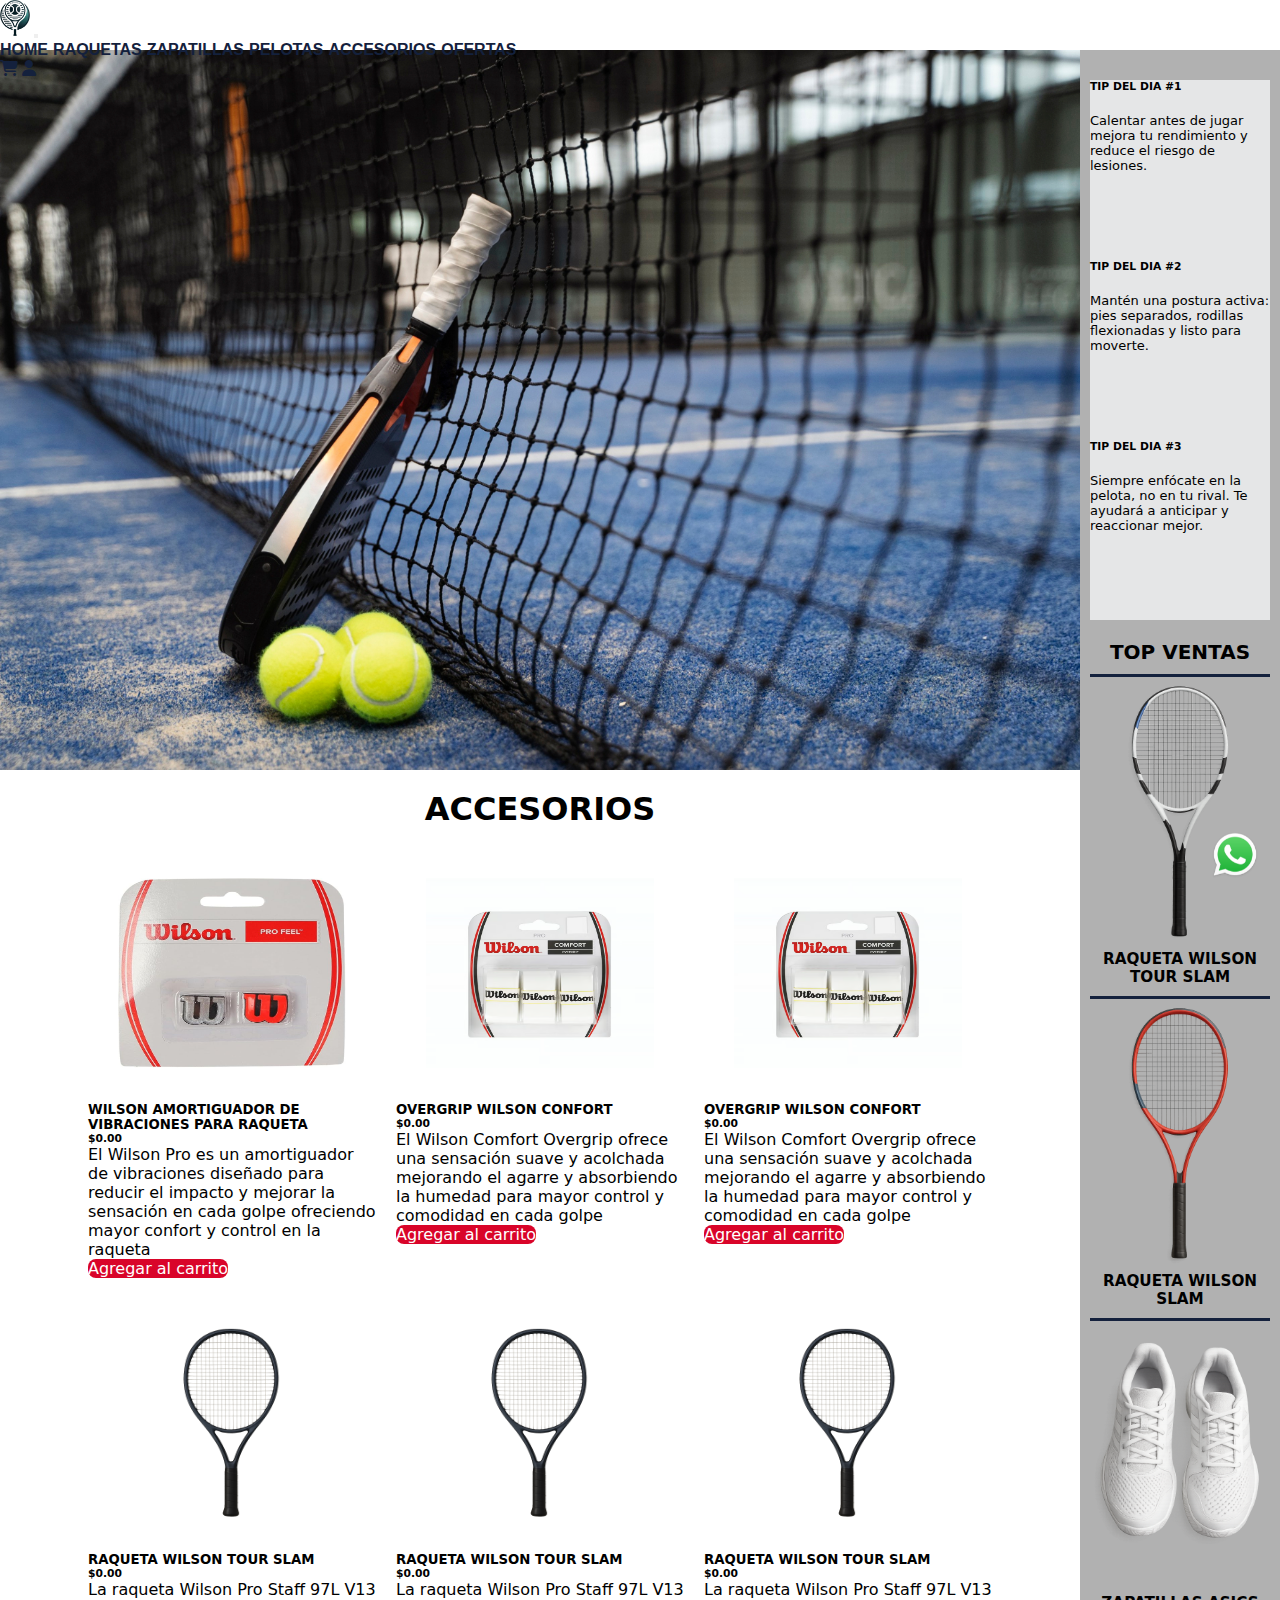
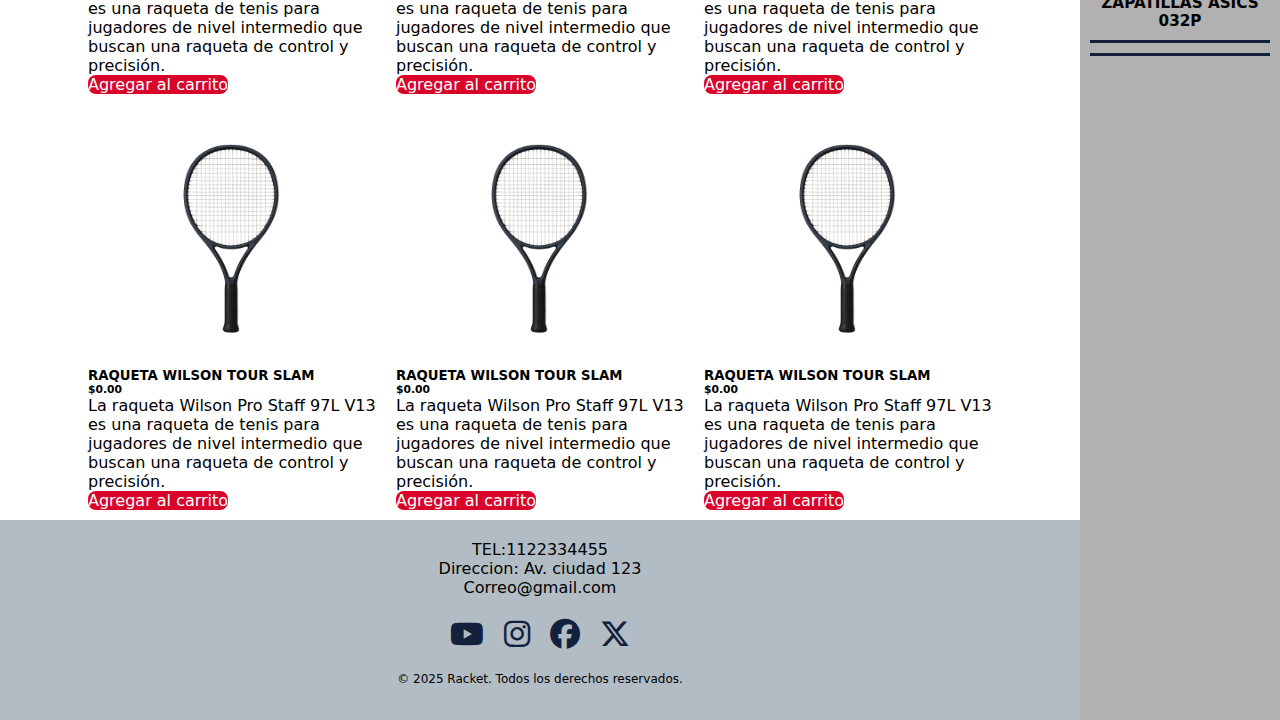
<file: pages/accesorios.html>
<!DOCTYPE html>
<html lang="en">

<head>
    <meta charset="UTF-8">
    <meta name="viewport" content="width=device-width, initial-scale=1.0">
    <title>ACCESORIOS</title>
    <link rel="stylesheet" href="https://cdnjs.cloudflare.com/ajax/libs/font-awesome/6.7.2/css/all.min.css"
        integrity="sha512-Evv84Mr4kqVGRNSgIGL/F/aIDqQb7xQ2vcrdIwxfjThSH8CSR7PBEakCr51Ck+w+/U6swU2Im1vVX0SVk9ABhg=="
        crossorigin="anonymous" referrerpolicy="no-referrer" />

    <link href="https://cdn.jsdelivr.net/npm/bootstrap@5.3.5/dist/css/bootstrap.min.css" rel="stylesheet"
        integrity="sha384-SgOJa3DmI69IUzQ2PVdRZhwQ+dy64/BUtbMJw1MZ8t5HZApcHrRKUc4W0kG879m7" crossorigin="anonymous">
    <link rel="stylesheet" href="/style/style.css">
    <link rel="stylesheet" href="https://cdnjs.cloudflare.com/ajax/libs/font-awesome/6.7.2/css/all.min.css"
        integrity="sha512-Evv84Mr4kqVGRNSgIGL/F/aIDqQb7xQ2vcrdIwxfjThSH8CSR7PBEakCr51Ck+w+/U6swU2Im1vVX0SVk9ABhg=="
        crossorigin="anonymous" referrerpolicy="no-referrer" />
</head>

<body class="grid" >
    <header>

        

        <nav class="navbar navbar-expand-lg bg-light">
            <div class="container-fluid">
          
              
              <a class="navbar-brand ms-3 " href="/index.html">
                <img src="/images/logogood.png" alt="Logo" width="30">
              </a>
          
             
              <button class="navbar-toggler me-3" type="button" data-bs-toggle="collapse" data-bs-target="#navbarContent"
                aria-controls="navbarContent" aria-expanded="false" aria-label="Toggle navigation">
                <span class="navbar-toggler-icon"></span>
              </button>
          
              
              <div class="collapse navbar-collapse" id="navbarContent">
                <div class="d-flex flex-column flex-lg-row align-items-start align-items-lg-center w-100 px-3 py-2 gap-3 ">
                  
                 
                  <div class="d-flex flex-column flex-lg-row gap-3 mx-lg-auto">
                    <a class="nav-link" href="/index.html">HOME</a>
                    <a class="nav-link" href="/pages/raquetas.html">RAQUETAS</a>
                    <a class="nav-link" href="/pages/zapatillas.html">ZAPATILLAS</a>
                    <a class="nav-link" href="/pages/pelotas.html">PELOTAS</a>
                    <a class="nav-link active" href="#">ACCESORIOS</a>
                    <a class="nav-link" href="/pages/ofertas.html">OFERTAS</a>
                  </div>
              
                  
                  <div class="d-flex flex-row gap-3 ms-lg-auto">
                    <a class="nav-link" href="/pages/carrito.html">
                      <i class="fa-solid fa-cart-shopping"></i>
                    </a>
                    <a class="nav-link" href="/pages/iniciosesion.html">
                      <i class="fa-solid fa-user"></i>
                    </a>
                  </div>
              
                </div>
              </div>
            </div>
          </nav>


        <!--preguntar si para agregar el icono agrego la img con link o el icono en css -->


       








    </header>
    <main>


        <section>
            



            <img class="banner" width="400" height="250" src="/images/acces.jpg" alt="accesorios de tenis">
            <h1>ACCESORIOS</h1>
        </section>
        <div class="racketscontainer">
            <div class="card" style="width: 18rem;">
                <img src="/images/ACCESOR1.jpg" class="card-img-top" alt="...">
                <div class="card-body">
                    <h5 class="card-title">
                        WILSON AMORTIGUADOR DE VIBRACIONES PARA RAQUETA</h5>
                        <h6>$0.00</h6>
                    <p class="card-text">El Wilson Pro es un amortiguador de vibraciones diseñado para reducir el impacto y mejorar la sensación
                        en cada golpe ofreciendo mayor confort y control en la raqueta
                    <p>
                        <a href="#" class="btn btn-primary">Agregar al carrito</a>
                </div>
            </div>
            <div class="card" style="width: 18rem;">
                <img src="/images/OVERGRIP2.avif" class="card-img-top" alt="...">
                <div class="card-body">
                    <h5 class="card-title">OVERGRIP WILSON CONFORT</h5>
                    <h6>$0.00</h6>
                    <p class="card-text">El Wilson Comfort Overgrip ofrece una sensación suave y acolchada mejorando el agarre y absorbiendo la
                        humedad para mayor control y comodidad en cada golpe</p>
                    <a href="#" class="btn btn-primary">Agregar al carrito</a>
                </div>
            </div>
            <div class="card" style="width: 18rem;">
                <img src="/images/OVERGRIP2.avif" class="card-img-top" alt="...">
                <div class="card-body">
                    <h5 class="card-title">OVERGRIP WILSON CONFORT</h5>
                    <h6>$0.00</h6>
                    <p class="card-text">El Wilson Comfort Overgrip ofrece una sensación suave y acolchada mejorando el agarre y absorbiendo la
                        humedad para mayor control y comodidad en cada golpe</p>
                    <a href="#" class="btn btn-primary">Agregar al carrito</a>
                </div>
            </div>
            <div class="card" style="width: 18rem;">
                <img src="/images/raquetatenis2.png" class="card-img-top" alt="...">
                <div class="card-body">
                    <h5 class="card-title">
                        RAQUETA WILSON TOUR SLAM</h5>
                        <h6>$0.00</h6>
                    <p class="card-text">La raqueta Wilson Pro Staff 97L V13 es una raqueta de tenis para jugadores de
                        nivel intermedio que buscan una raqueta de control y precisión.
                    <p>
                        <a href="#" class="btn btn-primary">Agregar al carrito</a>
                </div>
            </div>
            <div class="card" style="width: 18rem;">
                <img src="/images/raquetatenis2.png" class="card-img-top" alt="...">
                <div class="card-body">
                    <h5 class="card-title">
                        RAQUETA WILSON TOUR SLAM</h5>
                        <h6>$0.00</h6>
                    <p class="card-text">La raqueta Wilson Pro Staff 97L V13 es una raqueta de tenis para jugadores de
                        nivel intermedio que buscan una raqueta de control y precisión.
                    <p>
                        <a href="#" class="btn btn-primary">Agregar al carrito</a>
                </div>
            </div>
            <div class="card" style="width: 18rem;">
                <img src="/images/raquetatenis2.png" class="card-img-top" alt="...">
                <div class="card-body">
                    <h5 class="card-title">
                        RAQUETA WILSON TOUR SLAM</h5>
                        <h6>$0.00</h6>
                    <p class="card-text">La raqueta Wilson Pro Staff 97L V13 es una raqueta de tenis para jugadores de
                        nivel intermedio que buscan una raqueta de control y precisión.
                    <p>
                        <a href="#" class="btn btn-primary">Agregar al carrito</a>
                </div>
            </div>
            <div class="card" style="width: 18rem;">
                <img src="/images/raquetatenis2.png" class="card-img-top" alt="...">
                <div class="card-body">
                    <h5 class="card-title">
                        RAQUETA WILSON TOUR SLAM</h5>
                        <h6>$0.00</h6>
                    <p class="card-text">La raqueta Wilson Pro Staff 97L V13 es una raqueta de tenis para jugadores de
                        nivel intermedio que buscan una raqueta de control y precisión.
                    <p>
                        <a href="#" class="btn btn-primary">Agregar al carrito</a>
                </div>
            </div>
            <div class="card" style="width: 18rem;">
                <img src="/images/raquetatenis2.png" class="card-img-top" alt="...">
                <div class="card-body">
                    <h5 class="card-title">
                        RAQUETA WILSON TOUR SLAM</h5>
                        <h6>$0.00</h6>
                    <p class="card-text">La raqueta Wilson Pro Staff 97L V13 es una raqueta de tenis para jugadores de
                        nivel intermedio que buscan una raqueta de control y precisión.
                    <p>
                        <a href="#" class="btn btn-primary">Agregar al carrito</a>
                </div>
            </div>
            <div class="card" style="width: 18rem;">
                <img src="/images/raquetatenis2.png" class="card-img-top" alt="...">
                <div class="card-body">
                    <h5 class="card-title">
                        RAQUETA WILSON TOUR SLAM</h5>
                        <h6>$0.00</h6>
                    <p class="card-text">La raqueta Wilson Pro Staff 97L V13 es una raqueta de tenis para jugadores de
                        nivel intermedio que buscan una raqueta de control y precisión.
                    <p>
                        <a href="#" class="btn btn-primary">Agregar al carrito</a>
                </div>
            </div>




        </div>
       
    </main>
    <aside class="aside">
        <div id="carouselExampleAutoplaying2" class="carousel slide" data-bs-ride="carousel">
            <div id="sizecarouseltip" class="carousel-inner">
                <div class="carousel-item active itemsize">
                    <div class="card text-center" style="width: 30px 30px;">
                        <div class="card-body">
                            <h5 class="card-title">TIP DEL DIA #1</h5>
                            <p class="card-text">Calentar antes de jugar mejora tu rendimiento y reduce el riesgo de lesiones.
                            </p>

                        </div>
                    </div>
                </div>
                <div class="carousel-item">
                    <div class="card text-center" style="width: 30px 30px;">
                        <div class="card-body">
                            <h5 class="card-title">TIP DEL DIA #2</h5>
                            <p class="card-text">Mantén una postura activa: pies separados, rodillas flexionadas y listo para moverte.
                            </p>

                        </div>
                    </div>
                </div>

                <div class="carousel-item">
                    <div class="card text-center" style="width: 30px 30px;">
                        <div class="card-body">
                            <h5 class="card-title">TIP DEL DIA #3</h5>
                            <p class="card-text">Siempre enfócate en la pelota, no en tu rival. Te ayudará a anticipar y reaccionar mejor.
                        </div>
                    </div>
                </div>
            </div>
            
        </div>

    
        <h2>TOP VENTAS</h2>
        <section id="imgsize">

            <section id="asideimg">
                <img src="/images/200B0148-8455-4A4F-AD21-E81B60ED6804.png" alt="raqueta de tenis wilson">
                <h3>RAQUETA WILSON TOUR SLAM</h3>

            </section>
            <section>
                <img src="/images/6BCA03D4-968C-400A-A9A5-2E2916022B8A.png" alt="raqueta de tenis wilson">
                <h3>RAQUETA WILSON SLAM</h3>

            </section>
            <section>
                <img src="/images/86593999-9C94-4DF9-B0D8-E45C81155A39.png" alt="raqueta de tenis wilson">
                <h3>ZAPATILLAS ASICS 032P</h3>

            </section>
        </section>



    </aside>
    <footer>
        <a class="wpp" href="">
            <img src="/images/whatsappicon.png" alt="icono de whastapp">
        </a>
        <div>
            <ul class="footercontainer">
                <li>TEL:1122334455</li>
                <li>Direccion: Av. ciudad 123</li>
                <li>Correo@gmail.com</li>


            </ul>
        </div>


        <div class="socialmedia">
            <a href="https://www.youtube.com/" target="_blank"><i class="fa-brands fa-youtube"></i></a>
            <a href="https://www.instagram.com/" target="_blank"><i class="fa-brands fa-instagram"></i></a>
            <a href="https://www.facebook.com/" target="_blank"><i class="fa-brands fa-facebook"></i></a>
            <a href="https://x.com/" target="_blank"><i class="fa-brands fa-x-twitter"></i></a>
        </div>
        <p id="derechos">© 2025 Racket. Todos los derechos reservados.</p>

    </footer>


    <script src="https://cdn.jsdelivr.net/npm/bootstrap@5.3.5/dist/js/bootstrap.bundle.min.js"
    integrity="sha384-k6d4wzSIapyDyv1kpU366/PK5hCdSbCRGRCMv+eplOQJWyd1fbcAu9OCUj5zNLiq"
    crossorigin="anonymous"></script>
</body>

</html>
</file>
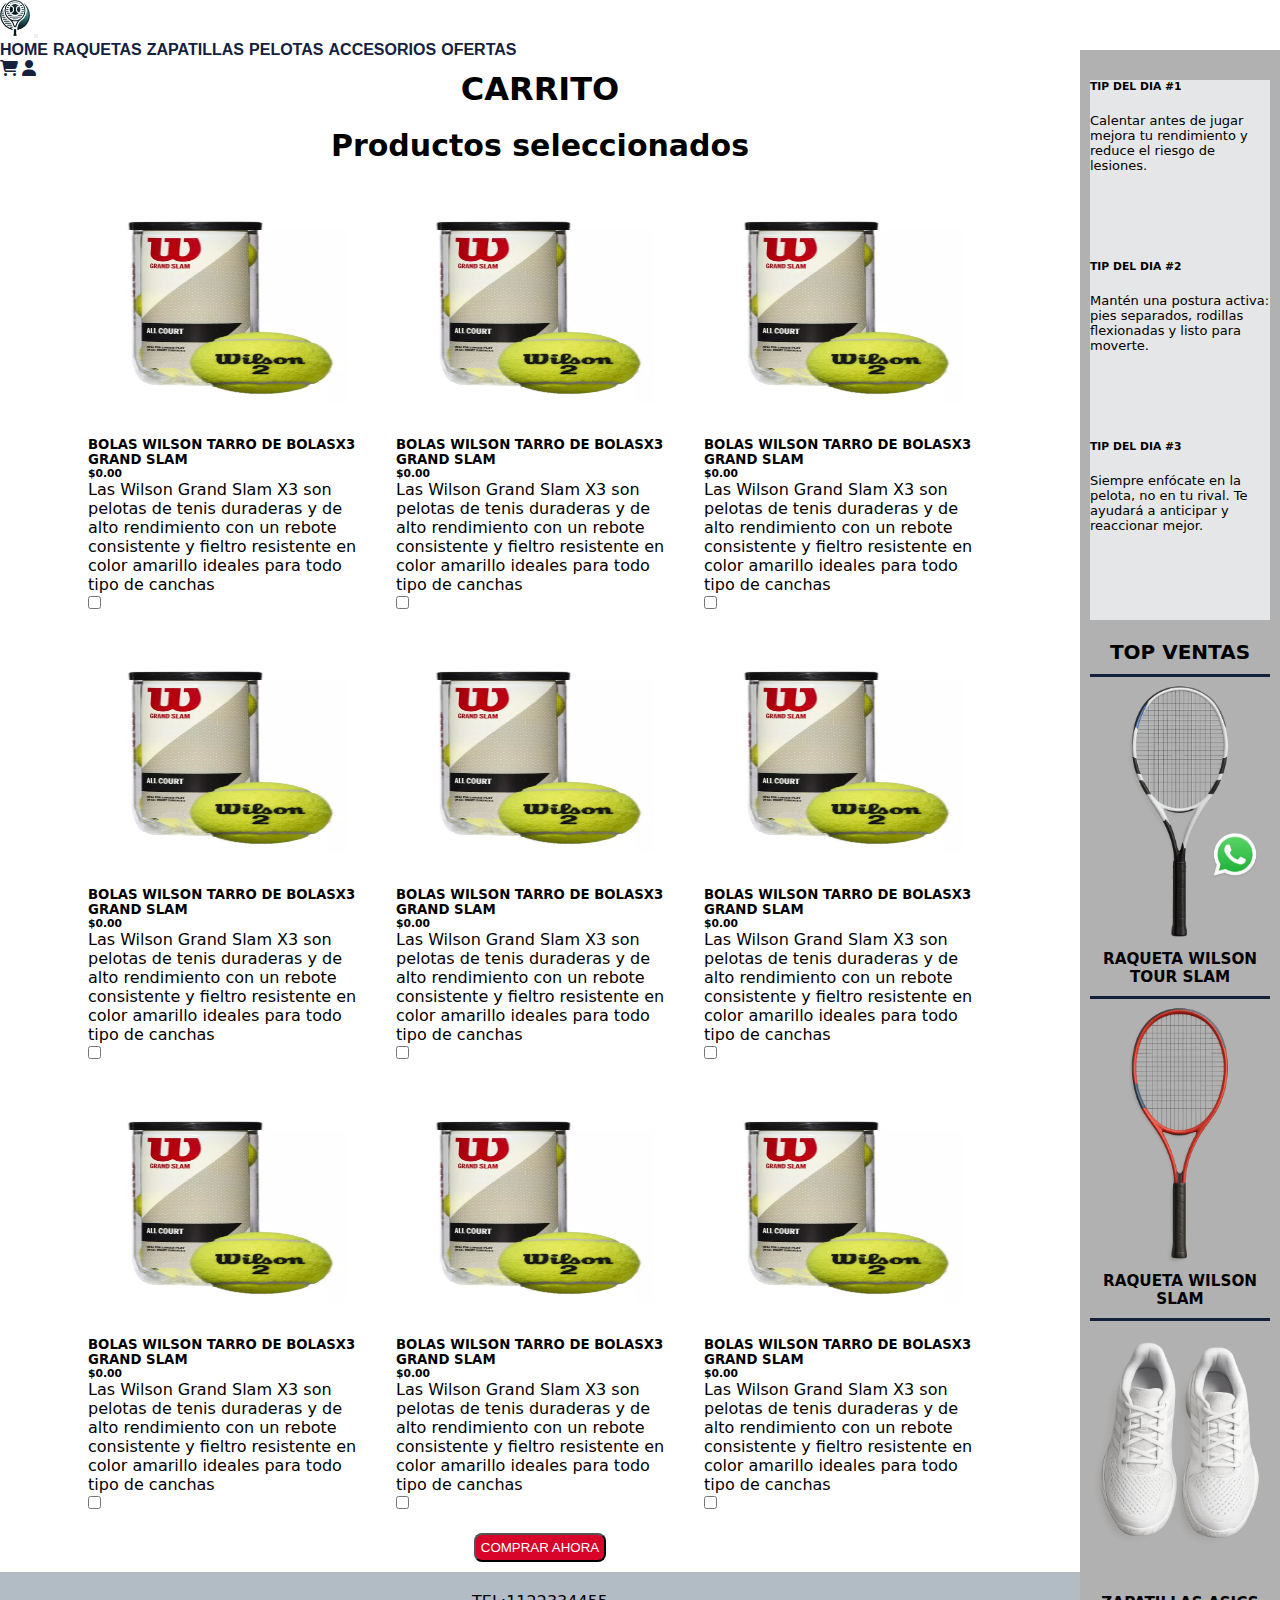
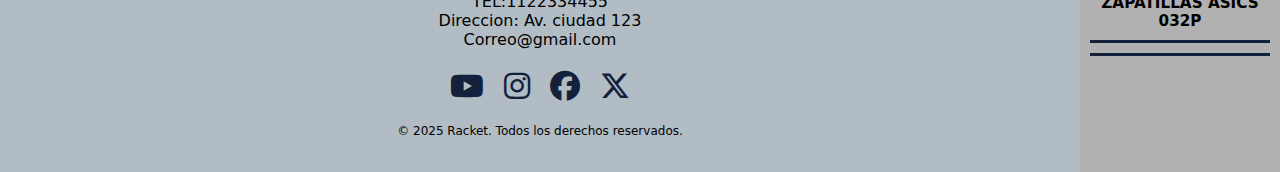
<file: pages/carrito.html>
<!DOCTYPE html>
<html lang="en">

<head>
    <meta charset="UTF-8">
    <meta name="viewport" content="width=device-width, initial-scale=1.0">
    <title>CARRITO</title>
    <link rel="stylesheet" href="https://cdnjs.cloudflare.com/ajax/libs/font-awesome/6.7.2/css/all.min.css"
        integrity="sha512-Evv84Mr4kqVGRNSgIGL/F/aIDqQb7xQ2vcrdIwxfjThSH8CSR7PBEakCr51Ck+w+/U6swU2Im1vVX0SVk9ABhg=="
        crossorigin="anonymous" referrerpolicy="no-referrer" />

    <link href="https://cdn.jsdelivr.net/npm/bootstrap@5.3.5/dist/css/bootstrap.min.css" rel="stylesheet"
        integrity="sha384-SgOJa3DmI69IUzQ2PVdRZhwQ+dy64/BUtbMJw1MZ8t5HZApcHrRKUc4W0kG879m7" crossorigin="anonymous">
    <link rel="stylesheet" href="/style/style.css">
    <link rel="stylesheet" href="https://cdnjs.cloudflare.com/ajax/libs/font-awesome/6.7.2/css/all.min.css"
        integrity="sha512-Evv84Mr4kqVGRNSgIGL/F/aIDqQb7xQ2vcrdIwxfjThSH8CSR7PBEakCr51Ck+w+/U6swU2Im1vVX0SVk9ABhg=="
        crossorigin="anonymous" referrerpolicy="no-referrer" />
</head>

<body class="grid" >
    <header>



        <nav class="navbar navbar-expand-lg bg-light">
            <div class="container-fluid">


                <a class="navbar-brand ms-3 " href="/index.html">
                    <img src="/images/logogood.png" alt="Logo" width="30">
                </a>


                <button class="navbar-toggler me-3" type="button" data-bs-toggle="collapse"
                    data-bs-target="#navbarContent" aria-controls="navbarContent" aria-expanded="false"
                    aria-label="Toggle navigation">
                    <span class="navbar-toggler-icon"></span>
                </button>


                <div class="collapse navbar-collapse" id="navbarContent">
                    <div
                        class="d-flex flex-column flex-lg-row align-items-start align-items-lg-center w-100 px-3 py-2 gap-3 ">


                        <div class="d-flex flex-column flex-lg-row gap-3 mx-lg-auto">
                            <a class="nav-link" href="/index.html">HOME</a>
                            <a class="nav-link" href="/pages/raquetas.html">RAQUETAS</a>
                            <a class="nav-link" href="/pages/zapatillas.html">ZAPATILLAS</a>
                            <a class="nav-link" href="/pages/pelotas.html">PELOTAS</a>
                            <a class="nav-link" href="/pages/accesorios.html">ACCESORIOS</a>
                            <a class="nav-link" href="/pages/ofertas.html">OFERTAS</a>
                        </div>


                        <div class="d-flex flex-row gap-3 ms-lg-auto">
                            <a class="nav-link" href="#">
                                <i class="fa-solid fa-cart-shopping"></i>
                            </a>
                            <a class="nav-link" href="/pages/iniciosesion.html">
                                <i class="fa-solid fa-user"></i>
                            </a>
                        </div>

                    </div>
                </div>
            </div>
        </nav>



        <!--preguntar si para agregar el icono agrego la img con link o el icono en css -->









    </header>



    <main>
        <h1>CARRITO</h1>



            <h2>Productos seleccionados</h2>
        <div class="racketscontainer">
            <div class="card" style="width: 18rem;">
                
                <img src="/images/BOLASTENIS-1.webp" class="card-img-top" alt="...">
                <div class="card-body">
                    
                    <h5 class="card-title">
                        BOLAS WILSON TARRO DE BOLASX3 GRAND SLAM</h5>
                        <h6>$0.00</h6>
                    <p class="card-text">Las Wilson Grand Slam X3 son pelotas de tenis duraderas y de alto rendimiento con un rebote consistente y fieltro resistente en color amarillo ideales para todo tipo de canchas
                    <p>
                        <label for="raqueta"></label>
                        <input type="checkbox" name="raqueta" id="raqueta">
                </div>
            </div>
            <div class="card" style="width: 18rem;">
                
                <img src="/images/BOLASTENIS-1.webp" class="card-img-top" alt="...">
                <div class="card-body">
                    
                    <h5 class="card-title">
                        BOLAS WILSON TARRO DE BOLASX3 GRAND SLAM</h5>
                        <h6>$0.00</h6>
                    <p class="card-text">Las Wilson Grand Slam X3 son pelotas de tenis duraderas y de alto rendimiento con un rebote consistente y fieltro resistente en color amarillo ideales para todo tipo de canchas
                    <p>
                        <label for="raqueta"></label>
                        <input type="checkbox" name="raqueta" id="raqueta">
                </div>
            </div>
            <div class="card" style="width: 18rem;">
                
                <img src="/images/BOLASTENIS-1.webp" class="card-img-top" alt="...">
                <div class="card-body">
                    
                    <h5 class="card-title">
                        BOLAS WILSON TARRO DE BOLASX3 GRAND SLAM</h5>
                        <h6>$0.00</h6>
                    <p class="card-text">Las Wilson Grand Slam X3 son pelotas de tenis duraderas y de alto rendimiento con un rebote consistente y fieltro resistente en color amarillo ideales para todo tipo de canchas
                    <p>
                        <label for="raqueta"></label>
                        <input type="checkbox" name="raqueta" id="raqueta">
                </div>
            </div>
            <div class="card" style="width: 18rem;">
                
                <img src="/images/BOLASTENIS-1.webp" class="card-img-top" alt="...">
                <div class="card-body">
                    
                    <h5 class="card-title">
                        BOLAS WILSON TARRO DE BOLASX3 GRAND SLAM</h5>
                        <h6>$0.00</h6>
                    <p class="card-text">Las Wilson Grand Slam X3 son pelotas de tenis duraderas y de alto rendimiento con un rebote consistente y fieltro resistente en color amarillo ideales para todo tipo de canchas
                    <p>
                        <label for="raqueta"></label>
                        <input type="checkbox" name="raqueta" id="raqueta">
                </div>
            </div>
            <div class="card" style="width: 18rem;">
                
                <img src="/images/BOLASTENIS-1.webp" class="card-img-top" alt="...">
                <div class="card-body">
                    
                    <h5 class="card-title">
                        BOLAS WILSON TARRO DE BOLASX3 GRAND SLAM</h5>
                        <h6>$0.00</h6>
                    <p class="card-text">Las Wilson Grand Slam X3 son pelotas de tenis duraderas y de alto rendimiento con un rebote consistente y fieltro resistente en color amarillo ideales para todo tipo de canchas
                    <p>
                        <label for="raqueta"></label>
                        <input type="checkbox" name="raqueta" id="raqueta">
                </div>
            </div>
            <div class="card" style="width: 18rem;">
                
                <img src="/images/BOLASTENIS-1.webp" class="card-img-top" alt="...">
                <div class="card-body">
                    
                    <h5 class="card-title">
                        BOLAS WILSON TARRO DE BOLASX3 GRAND SLAM</h5>
                        <h6>$0.00</h6>
                    <p class="card-text">Las Wilson Grand Slam X3 son pelotas de tenis duraderas y de alto rendimiento con un rebote consistente y fieltro resistente en color amarillo ideales para todo tipo de canchas
                    <p>
                        <label for="raqueta"></label>
                        <input type="checkbox" name="raqueta" id="raqueta">
                </div>
            </div>
            <div class="card" style="width: 18rem;">
                
                <img src="/images/BOLASTENIS-1.webp" class="card-img-top" alt="...">
                <div class="card-body">
                    
                    <h5 class="card-title">
                        BOLAS WILSON TARRO DE BOLASX3 GRAND SLAM</h5>
                        <h6>$0.00</h6>
                    <p class="card-text">Las Wilson Grand Slam X3 son pelotas de tenis duraderas y de alto rendimiento con un rebote consistente y fieltro resistente en color amarillo ideales para todo tipo de canchas
                    <p>
                        <label for="raqueta"></label>
                        <input type="checkbox" name="raqueta" id="raqueta">
                </div>
            </div>
            <div class="card" style="width: 18rem;">
                
                <img src="/images/BOLASTENIS-1.webp" class="card-img-top" alt="...">
                <div class="card-body">
                    
                    <h5 class="card-title">
                        BOLAS WILSON TARRO DE BOLASX3 GRAND SLAM</h5>
                        <h6>$0.00</h6>
                    <p class="card-text">Las Wilson Grand Slam X3 son pelotas de tenis duraderas y de alto rendimiento con un rebote consistente y fieltro resistente en color amarillo ideales para todo tipo de canchas
                    <p>
                        <label for="raqueta"></label>
                        <input type="checkbox" name="raqueta" id="raqueta">
                </div>
            </div>
            <div class="card" style="width: 18rem;">
                
                <img src="/images/BOLASTENIS-1.webp" class="card-img-top" alt="...">
                <div class="card-body">
                    
                    <h5 class="card-title">
                        BOLAS WILSON TARRO DE BOLASX3 GRAND SLAM</h5>
                        <h6>$0.00</h6>
                    <p class="card-text">Las Wilson Grand Slam X3 son pelotas de tenis duraderas y de alto rendimiento con un rebote consistente y fieltro resistente en color amarillo ideales para todo tipo de canchas
                    <p>
                        <label for="raqueta"></label>
                        <input type="checkbox" name="raqueta" id="raqueta">
                </div>
            </div>
            


            <button>COMPRAR AHORA</button>
        </div>
        
       
    </main>
    <aside class="aside">
        <div id="carouselExampleAutoplaying2" class="carousel slide" data-bs-ride="carousel">
            <div id="sizecarouseltip" class="carousel-inner">
                <div class="carousel-item active itemsize">
                    <div class="card text-center" style="width: 30px 30px;">
                        <div class="card-body">
                            <h5 class="card-title">TIP DEL DIA #1</h5>
                            <p class="card-text">Calentar antes de jugar mejora tu rendimiento y reduce el riesgo de
                                lesiones.
                            </p>

                        </div>
                    </div>
                </div>
                <div class="carousel-item">
                    <div class="card text-center" style="width: 30px 30px;">
                        <div class="card-body">
                            <h5 class="card-title">TIP DEL DIA #2</h5>
                            <p class="card-text">Mantén una postura activa: pies separados, rodillas flexionadas y listo
                                para moverte.
                            </p>

                        </div>
                    </div>
                </div>

                <div class="carousel-item">
                    <div class="card text-center" style="width: 30px 30px;">
                        <div class="card-body">
                            <h5 class="card-title">TIP DEL DIA #3</h5>
                            <p class="card-text">Siempre enfócate en la pelota, no en tu rival. Te ayudará a anticipar y
                                reaccionar mejor.
                        </div>
                    </div>
                </div>
            </div>

        </div>


        <h2>TOP VENTAS</h2>
        <section id="imgsize">

            <section id="asideimg">
                <img src="/images/200B0148-8455-4A4F-AD21-E81B60ED6804.png" alt="raqueta de tenis wilson">
                <h3>RAQUETA WILSON TOUR SLAM</h3>

            </section>
            <section>
                <img src="/images/6BCA03D4-968C-400A-A9A5-2E2916022B8A.png" alt="raqueta de tenis wilson">
                <h3>RAQUETA WILSON SLAM</h3>

            </section>
            <section>
                <img src="/images/86593999-9C94-4DF9-B0D8-E45C81155A39.png" alt="raqueta de tenis wilson">
                <h3>ZAPATILLAS ASICS 032P</h3>

            </section>
        </section>
         


    </aside>
    <footer>
        <a class="wpp" href="">
            <img src="/images/whatsappicon.png" alt="icono de whastapp">
        </a>
        <div>
            <ul class="footercontainer">
                <li>TEL:1122334455</li>
                <li>Direccion: Av. ciudad 123</li>
                <li>Correo@gmail.com</li>


            </ul>
        </div>
        


        <div class="socialmedia">
            <a href="https://www.youtube.com/" target="_blank"><i class="fa-brands fa-youtube"></i></a>
            <a href="https://www.instagram.com/" target="_blank"><i class="fa-brands fa-instagram"></i></a>
            <a href="https://www.facebook.com/" target="_blank"><i class="fa-brands fa-facebook"></i></a>
            <a href="https://x.com/" target="_blank"><i class="fa-brands fa-x-twitter"></i></a>
        </div>
        <p id="derechos">© 2025 Racket. Todos los derechos reservados.</p>

    </footer>

    <script src="https://cdn.jsdelivr.net/npm/bootstrap@5.3.5/dist/js/bootstrap.bundle.min.js"
    integrity="sha384-k6d4wzSIapyDyv1kpU366/PK5hCdSbCRGRCMv+eplOQJWyd1fbcAu9OCUj5zNLiq"
    crossorigin="anonymous"></script>

</body>

</html>
</file>
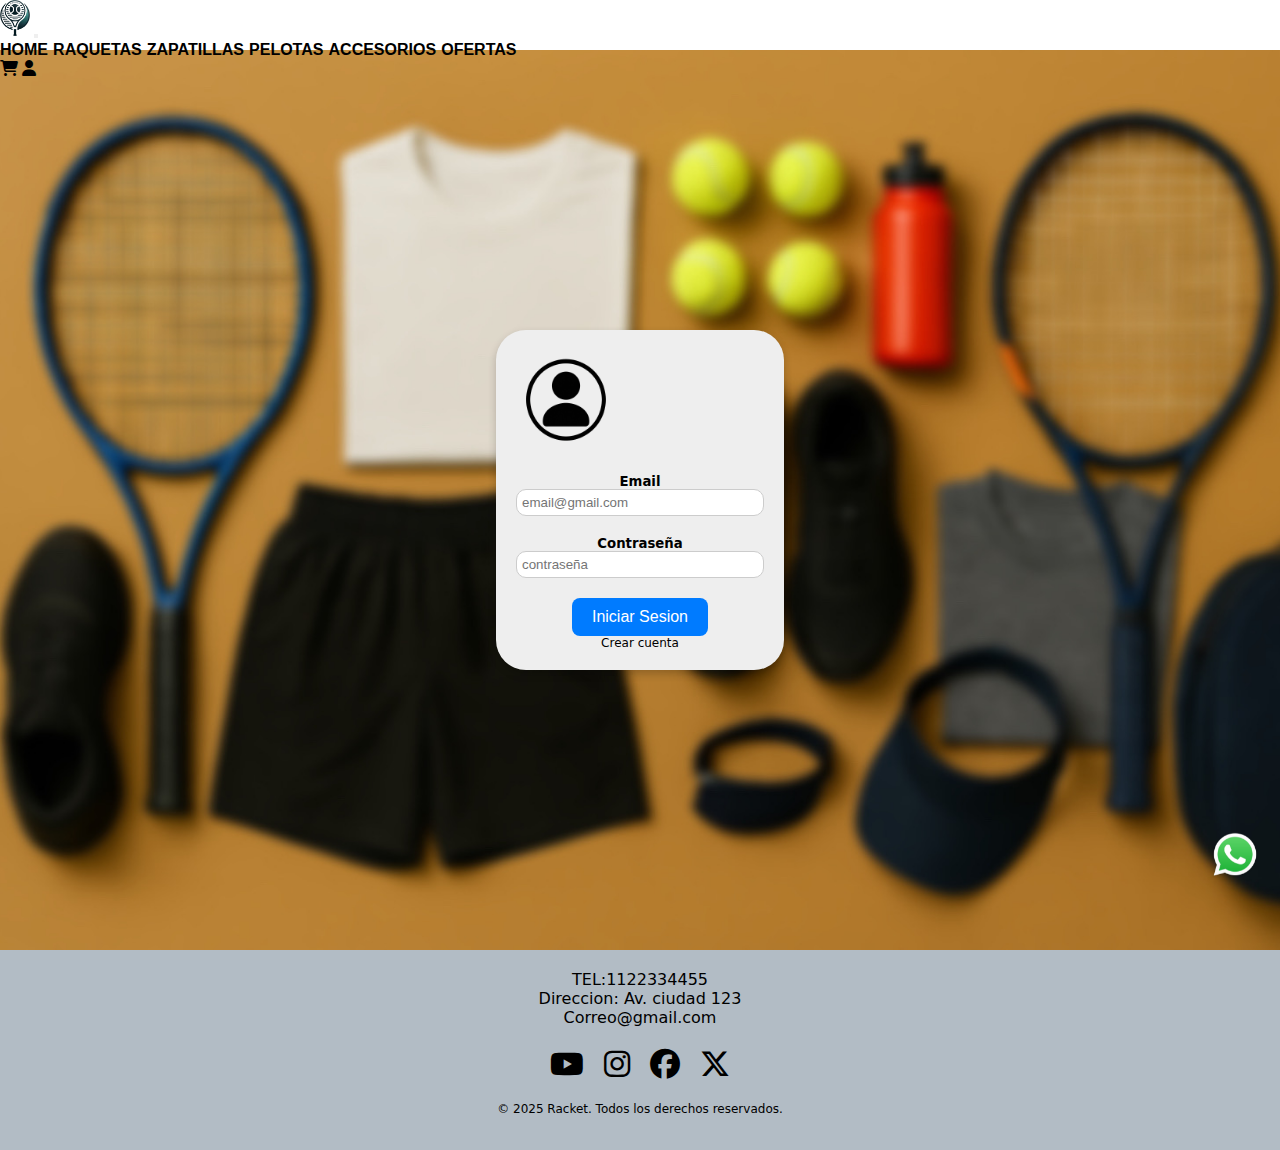
<file: pages/iniciosesion.html>
<!DOCTYPE html>
<html lang="en">

<head>
  <meta charset="UTF-8" />
  <meta name="viewport" content="width=device-width, initial-scale=1.0" />
  <title>INICIO SESION</title>
  <link rel="stylesheet" href="https://cdnjs.cloudflare.com/ajax/libs/font-awesome/6.7.2/css/all.min.css"
    integrity="sha512-Evv84Mr4kqVGRNSgIGL/F/aIDqQb7xQ2vcrdIwxfjThSH8CSR7PBEakCr51Ck+w+/U6swU2Im1vVX0SVk9ABhg=="
    crossorigin="anonymous" referrerpolicy="no-referrer" />
  <link href="https://cdn.jsdelivr.net/npm/bootstrap@5.3.5/dist/css/bootstrap.min.css" rel="stylesheet"
    integrity="sha384-SgOJa3DmI69IUzQ2PVdRZhwQ+dy64/BUtbMJw1MZ8t5HZApcHrRKUc4W0kG879m7" crossorigin="anonymous" />
  <link rel="stylesheet" href="../css/style.css" />
</head>

<body>
  <header>
    <nav class="navbar navbar-expand-lg bg-light">
      <div class="container-fluid">
        <a class="navbar-brand ms-3 " href="../index.html">
          <img src="../images/logogood.png" alt="Logo" width="30" />
        </a>
        <button class="navbar-toggler me-3" type="button" data-bs-toggle="collapse" data-bs-target="#navbarContent"
          aria-controls="navbarContent" aria-expanded="false" aria-label="Toggle navigation">
          <span class="navbar-toggler-icon"></span>
        </button>
        <div class="collapse navbar-collapse" id="navbarContent">
          <div
            class="d-flex flex-column flex-lg-row align-items-start align-items-lg-center w-100 px-3 py-2 gap-3">
            <div class="d-flex flex-column flex-lg-row gap-3 mx-lg-auto">
              <a class="nav-link" href="../index.html">HOME</a>
              <a class="nav-link" href="raquetas.html">RAQUETAS</a>
              <a class="nav-link" href="zapatillas.html">ZAPATILLAS</a>
              <a class="nav-link" href="pelotas.html">PELOTAS</a>
              <a class="nav-link" href="accesorios.html">ACCESORIOS</a>
              <a class="nav-link" href="ofertas.html">OFERTAS</a>
            </div>
            <div class="d-flex flex-row gap-3 ms-lg-auto">
              <a class="nav-link" href="carrito.html">
                <i class="fa-solid fa-cart-shopping"></i>
              </a>
              <a class="nav-link active" href="#">
                <i class="fa-solid fa-user"></i>
              </a>
            </div>
          </div>
        </div>
      </div>
    </nav>
  </header>

  <main id="heightlogin">
    <div class="containerlogin">
      <div id="borderlogin" class="card login" style="width: 18rem;">
        <img src="../images/login.png" alt="" />
        <div id="color-card" class="card-body">
          <h5 class="card-title">
            <form>
              <section>
                <label for="email">Email</label>
                <input id="email" type="email" placeholder="email@gmail.com" required />
              </section>
              <section>
                <label for="password">Contraseña</label>
                <input id="password" type="password" placeholder="contraseña" required />
              </section>
              <section>
                <input type="submit" value="Iniciar Sesion" class="btn-login" />
              </section>
            </form>
          </h5>
          <a href="#">Crear cuenta</a>
        </div>
      </div>
    </div>
  </main>

  <footer>
    <a class="wpp" href="#">
      <img src="../images/whatsappicon.png" alt="icono de whastapp" />
    </a>
    <div>
      <ul class="footercontainer">
        <li>TEL:1122334455</li>
        <li>Direccion: Av. ciudad 123</li>
        <li>Correo@gmail.com</li>
      </ul>
    </div>
    <div class="socialmedia">
      <a href="https://www.youtube.com/" target="_blank"><i class="fa-brands fa-youtube"></i></a>
      <a href="https://www.instagram.com/" target="_blank"><i class="fa-brands fa-instagram"></i></a>
      <a href="https://www.facebook.com/" target="_blank"><i class="fa-brands fa-facebook"></i></a>
      <a href="https://x.com/" target="_blank"><i class="fa-brands fa-x-twitter"></i></a>
    </div>
    <p id="derechos">© 2025 Racket. Todos los derechos reservados.</p>
  </footer>

  <script src="https://cdn.jsdelivr.net/npm/bootstrap@5.3.5/dist/js/bootstrap.bundle.min.js"
    integrity="sha384-k6d4wzSIapyDyv1kpU366/PK5hCdSbCRGRCMv+eplOQJWyd1fbcAu9OCUj5zNLiq"
    crossorigin="anonymous"></script>
</body>

</html>
</file>
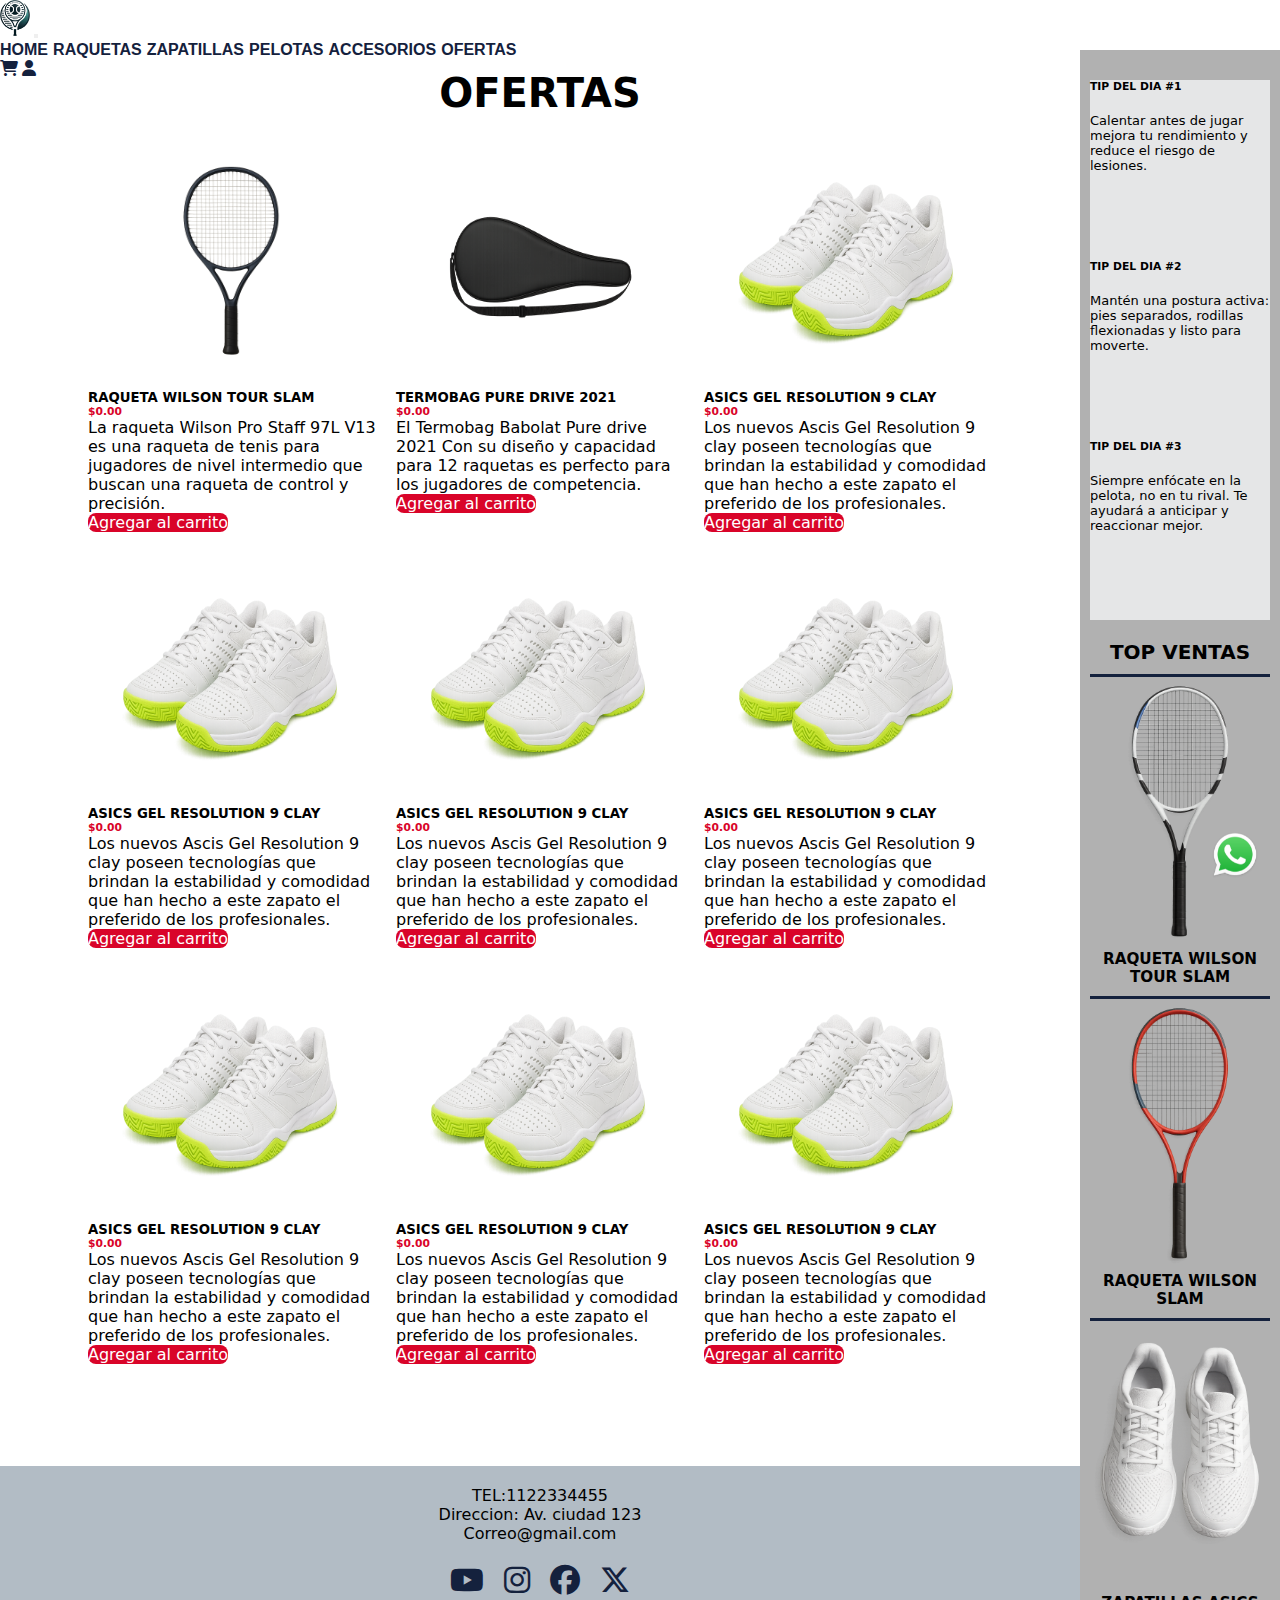
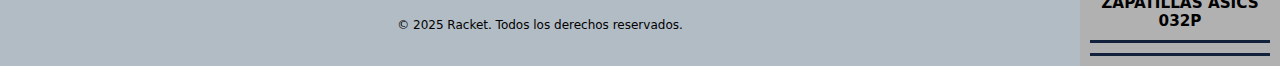
<file: pages/ofertas.html>
<!DOCTYPE html>
<html lang="en">

<head>
    <meta charset="UTF-8">
    <meta name="viewport" content="width=device-width, initial-scale=1.0">
    <title>OFERTAS</title>
    <link rel="stylesheet" href="https://cdnjs.cloudflare.com/ajax/libs/font-awesome/6.7.2/css/all.min.css"
        integrity="sha512-Evv84Mr4kqVGRNSgIGL/F/aIDqQb7xQ2vcrdIwxfjThSH8CSR7PBEakCr51Ck+w+/U6swU2Im1vVX0SVk9ABhg=="
        crossorigin="anonymous" referrerpolicy="no-referrer" />

    <link href="https://cdn.jsdelivr.net/npm/bootstrap@5.3.5/dist/css/bootstrap.min.css" rel="stylesheet"
        integrity="sha384-SgOJa3DmI69IUzQ2PVdRZhwQ+dy64/BUtbMJw1MZ8t5HZApcHrRKUc4W0kG879m7" crossorigin="anonymous">
    <link rel="stylesheet" href="/style/style.css">
    <link rel="stylesheet" href="https://cdnjs.cloudflare.com/ajax/libs/font-awesome/6.7.2/css/all.min.css"
        integrity="sha512-Evv84Mr4kqVGRNSgIGL/F/aIDqQb7xQ2vcrdIwxfjThSH8CSR7PBEakCr51Ck+w+/U6swU2Im1vVX0SVk9ABhg=="
        crossorigin="anonymous" referrerpolicy="no-referrer" />
</head>

<body class="grid" >
    <header>

        

        <nav class="navbar navbar-expand-lg bg-light">
            <div class="container-fluid">
          
              
              <a class="navbar-brand ms-3 " href="/index.html">
                <img src="/images/logogood.png" alt="Logo" width="30">
              </a>
          
             
              <button class="navbar-toggler me-3" type="button" data-bs-toggle="collapse" data-bs-target="#navbarContent"
                aria-controls="navbarContent" aria-expanded="false" aria-label="Toggle navigation">
                <span class="navbar-toggler-icon"></span>
              </button>
          
              
              <div class="collapse navbar-collapse" id="navbarContent">
                <div class="d-flex flex-column flex-lg-row align-items-start align-items-lg-center w-100 px-3 py-2 gap-3 ">
                  
                 
                  <div class="d-flex flex-column flex-lg-row gap-3 mx-lg-auto">
                    <a class="nav-link" href="/index.html">HOME</a>
                    <a class="nav-link" href="/pages/raquetas.html">RAQUETAS</a>
                    <a class="nav-link" href="/pages/zapatillas.html">ZAPATILLAS</a>
                    <a class="nav-link" href="/pages/pelotas.html">PELOTAS</a>
                    <a class="nav-link" href="/pages/accesorios.html">ACCESORIOS</a>
                    <a class="nav-link active" href="/pages/ofertas.html">OFERTAS</a>
                  </div>
              
                  
                  <div class="d-flex flex-row gap-3 ms-lg-auto">
                    <a class="nav-link" href="/pages/carrito.html">
                      <i class="fa-solid fa-cart-shopping"></i>
                    </a>
                    <a class="nav-link" href="/pages/iniciosesion.html">
                      <i class="fa-solid fa-user"></i>
                    </a>
                  </div>
              
                </div>
              </div>
            </div>
          </nav>



        <!--preguntar si para agregar el icono agrego la img con link o el icono en css -->


       



    </header>
    <main>
        <section id="ofertas">
            <h2 id="titleofertas">OFERTAS</h2>
            <div class="ofertascontainer">
                <div class="card" style="width: 18rem;">
                    <img src="/images/raquetatenis2.png" class="card-img-top" alt="...">
                    <div class="card-body">
                        <h5 class="card-title">
                            RAQUETA WILSON TOUR SLAM</h5>
                            <h6 class="ofertared" >$0.00</h6>
                        <p class="card-text">La raqueta Wilson Pro Staff 97L V13 es una raqueta de tenis para jugadores de
                            nivel intermedio que buscan una raqueta de control y precisión.
                        <p>
                            <a href="#" class="btn btn-primary">Agregar al carrito</a>
                    </div>
                </div>
                <div class="card" style="width: 18rem;">
                    <img src="/images/termobag2.png" class="card-img-top" alt="...">
                    <div class="card-body">
                        <h5 class="card-title">TERMOBAG PURE DRIVE 2021</h5>
                        <h6 class="ofertared" >$0.00</h6>
                        <p class="card-text">El Termobag Babolat Pure drive 2021 Con su diseño y capacidad para 12 raquetas
                            es perfecto para los jugadores de competencia.</p>
                        <a href="#" class="btn btn-primary">Agregar al carrito</a>
                    </div>
                </div>
                <div class="card" style="width: 18rem;">
                    <img src="/images/zapatillastenis2.png" class="card-img-top" alt="...">
                    <div class="card-body">
                        <h5 class="card-title">ASICS GEL RESOLUTION 9 CLAY</h5>
                        <h6 class="ofertared" >$0.00</h6>
                        <p class="card-text">Los nuevos Ascis Gel Resolution 9 clay poseen tecnologías que brindan la
                            estabilidad y comodidad que han hecho a este zapato el preferido de los profesionales.
    
                        </p>
                        <a href="#" class="btn btn-primary">Agregar al carrito</a>
                    </div>
                </div>
                <div class="card" style="width: 18rem;">
                    <img src="/images/zapatillastenis2.png" class="card-img-top" alt="...">
                    <div class="card-body">
                        <h5 class="card-title">ASICS GEL RESOLUTION 9 CLAY</h5>
                        <h6 class="ofertared" >$0.00</h6>
                        <p class="card-text">Los nuevos Ascis Gel Resolution 9 clay poseen tecnologías que brindan la
                            estabilidad y comodidad que han hecho a este zapato el preferido de los profesionales.
    
                        </p>
                        <a href="#" class="btn btn-primary">Agregar al carrito</a>
                    </div>
                </div>
                <div class="card" style="width: 18rem;">
                    <img src="/images/zapatillastenis2.png" class="card-img-top" alt="...">
                    <div class="card-body">
                        <h5 class="card-title">ASICS GEL RESOLUTION 9 CLAY</h5>
                        <h6 class="ofertared" >$0.00</h6>
                        <p class="card-text">Los nuevos Ascis Gel Resolution 9 clay poseen tecnologías que brindan la
                            estabilidad y comodidad que han hecho a este zapato el preferido de los profesionales.
    
                        </p>
                        <a href="#" class="btn btn-primary">Agregar al carrito</a>
                    </div>
                </div>
                <div class="card" style="width: 18rem;">
                    <img src="/images/zapatillastenis2.png" class="card-img-top" alt="...">
                    <div class="card-body">
                        <h5 class="card-title">ASICS GEL RESOLUTION 9 CLAY</h5>
                        <h6 class="ofertared" >$0.00</h6>
                        <p class="card-text">Los nuevos Ascis Gel Resolution 9 clay poseen tecnologías que brindan la
                            estabilidad y comodidad que han hecho a este zapato el preferido de los profesionales.
    
                        </p>
                        <a href="#" class="btn btn-primary">Agregar al carrito</a>
                    </div>
                </div>
                <div class="card" style="width: 18rem;">
                    <img src="/images/zapatillastenis2.png" class="card-img-top" alt="...">
                    <div class="card-body">
                        <h5 class="card-title">ASICS GEL RESOLUTION 9 CLAY</h5>
                        <h6 class="ofertared" >$0.00</h6>
                        <p class="card-text">Los nuevos Ascis Gel Resolution 9 clay poseen tecnologías que brindan la
                            estabilidad y comodidad que han hecho a este zapato el preferido de los profesionales.
    
                        </p>
                        <a href="#" class="btn btn-primary">Agregar al carrito</a>
                    </div>
                </div>
                <div class="card" style="width: 18rem;">
                    <img src="/images/zapatillastenis2.png" class="card-img-top" alt="...">
                    <div class="card-body">
                        <h5 class="card-title">ASICS GEL RESOLUTION 9 CLAY</h5>
                        <h6 class="ofertared" >$0.00</h6>
                        <p class="card-text">Los nuevos Ascis Gel Resolution 9 clay poseen tecnologías que brindan la
                            estabilidad y comodidad que han hecho a este zapato el preferido de los profesionales.
    
                        </p>
                        <a href="#" class="btn btn-primary">Agregar al carrito</a>
                    </div>
                </div>
                <div class="card" style="width: 18rem;">
                    <img src="/images/zapatillastenis2.png" class="card-img-top" alt="...">
                    <div class="card-body">
                        <h5 class="card-title">ASICS GEL RESOLUTION 9 CLAY</h5>
                        <h6 class="ofertared" >$0.00</h6>
                        <p class="card-text">Los nuevos Ascis Gel Resolution 9 clay poseen tecnologías que brindan la
                            estabilidad y comodidad que han hecho a este zapato el preferido de los profesionales.
    
                        </p>
                        <a href="#" class="btn btn-primary">Agregar al carrito</a>
                    </div>
                </div>
    
            </div>
            
    
    
    
    
    
        </section>

        
    </main>
    <aside class="aside">
        <div id="carouselExampleAutoplaying2" class="carousel slide" data-bs-ride="carousel">
            <div id="sizecarouseltip" class="carousel-inner">
                <div class="carousel-item active itemsize">
                    <div class="card text-center" style="width: 30px 30px;">
                        <div class="card-body">
                            <h5 class="card-title">TIP DEL DIA #1</h5>
                            <p class="card-text">Calentar antes de jugar mejora tu rendimiento y reduce el riesgo de lesiones.
                            </p>

                        </div>
                    </div>
                </div>
                <div class="carousel-item">
                    <div class="card text-center" style="width: 30px 30px;">
                        <div class="card-body">
                            <h5 class="card-title">TIP DEL DIA #2</h5>
                            <p class="card-text">Mantén una postura activa: pies separados, rodillas flexionadas y listo para moverte.
                            </p>

                        </div>
                    </div>
                </div>

                <div class="carousel-item">
                    <div class="card text-center" style="width: 30px 30px;">
                        <div class="card-body">
                            <h5 class="card-title">TIP DEL DIA #3</h5>
                            <p class="card-text">Siempre enfócate en la pelota, no en tu rival. Te ayudará a anticipar y reaccionar mejor.
                        </div>
                    </div>
                </div>
            </div>
            
        </div>

    
        <h2>TOP VENTAS</h2>
        <section id="imgsize">

            <section id="asideimg">
                <img src="/images/200B0148-8455-4A4F-AD21-E81B60ED6804.png" alt="raqueta de tenis wilson">
                <h3>RAQUETA WILSON TOUR SLAM</h3>

            </section>
            <section>
                <img src="/images/6BCA03D4-968C-400A-A9A5-2E2916022B8A.png" alt="raqueta de tenis wilson">
                <h3>RAQUETA WILSON SLAM</h3>

            </section>
            <section>
                <img src="/images/86593999-9C94-4DF9-B0D8-E45C81155A39.png" alt="raqueta de tenis wilson">
                <h3>ZAPATILLAS ASICS 032P</h3>

            </section>
        </section>



    </aside>
    <footer>
        <a class="wpp" href="">
            <img src="/images/whatsappicon.png" alt="icono de whastapp">
        </a>
        <div>
            <ul class="footercontainer">
                <li>TEL:1122334455</li>
                <li>Direccion: Av. ciudad 123</li>
                <li>Correo@gmail.com</li>


            </ul>
        </div>


        <div class="socialmedia">
            <a href="https://www.youtube.com/" target="_blank"><i class="fa-brands fa-youtube"></i></a>
            <a href="https://www.instagram.com/" target="_blank"><i class="fa-brands fa-instagram"></i></a>
            <a href="https://www.facebook.com/" target="_blank"><i class="fa-brands fa-facebook"></i></a>
            <a href="https://x.com/" target="_blank"><i class="fa-brands fa-x-twitter"></i></a>
        </div>
        <p id="derechos">© 2025 Racket. Todos los derechos reservados.</p>

    </footer>
    <script src="https://cdn.jsdelivr.net/npm/bootstrap@5.3.5/dist/js/bootstrap.bundle.min.js"
    integrity="sha384-k6d4wzSIapyDyv1kpU366/PK5hCdSbCRGRCMv+eplOQJWyd1fbcAu9OCUj5zNLiq"
    crossorigin="anonymous"></script>
</body>

</html>
</file>
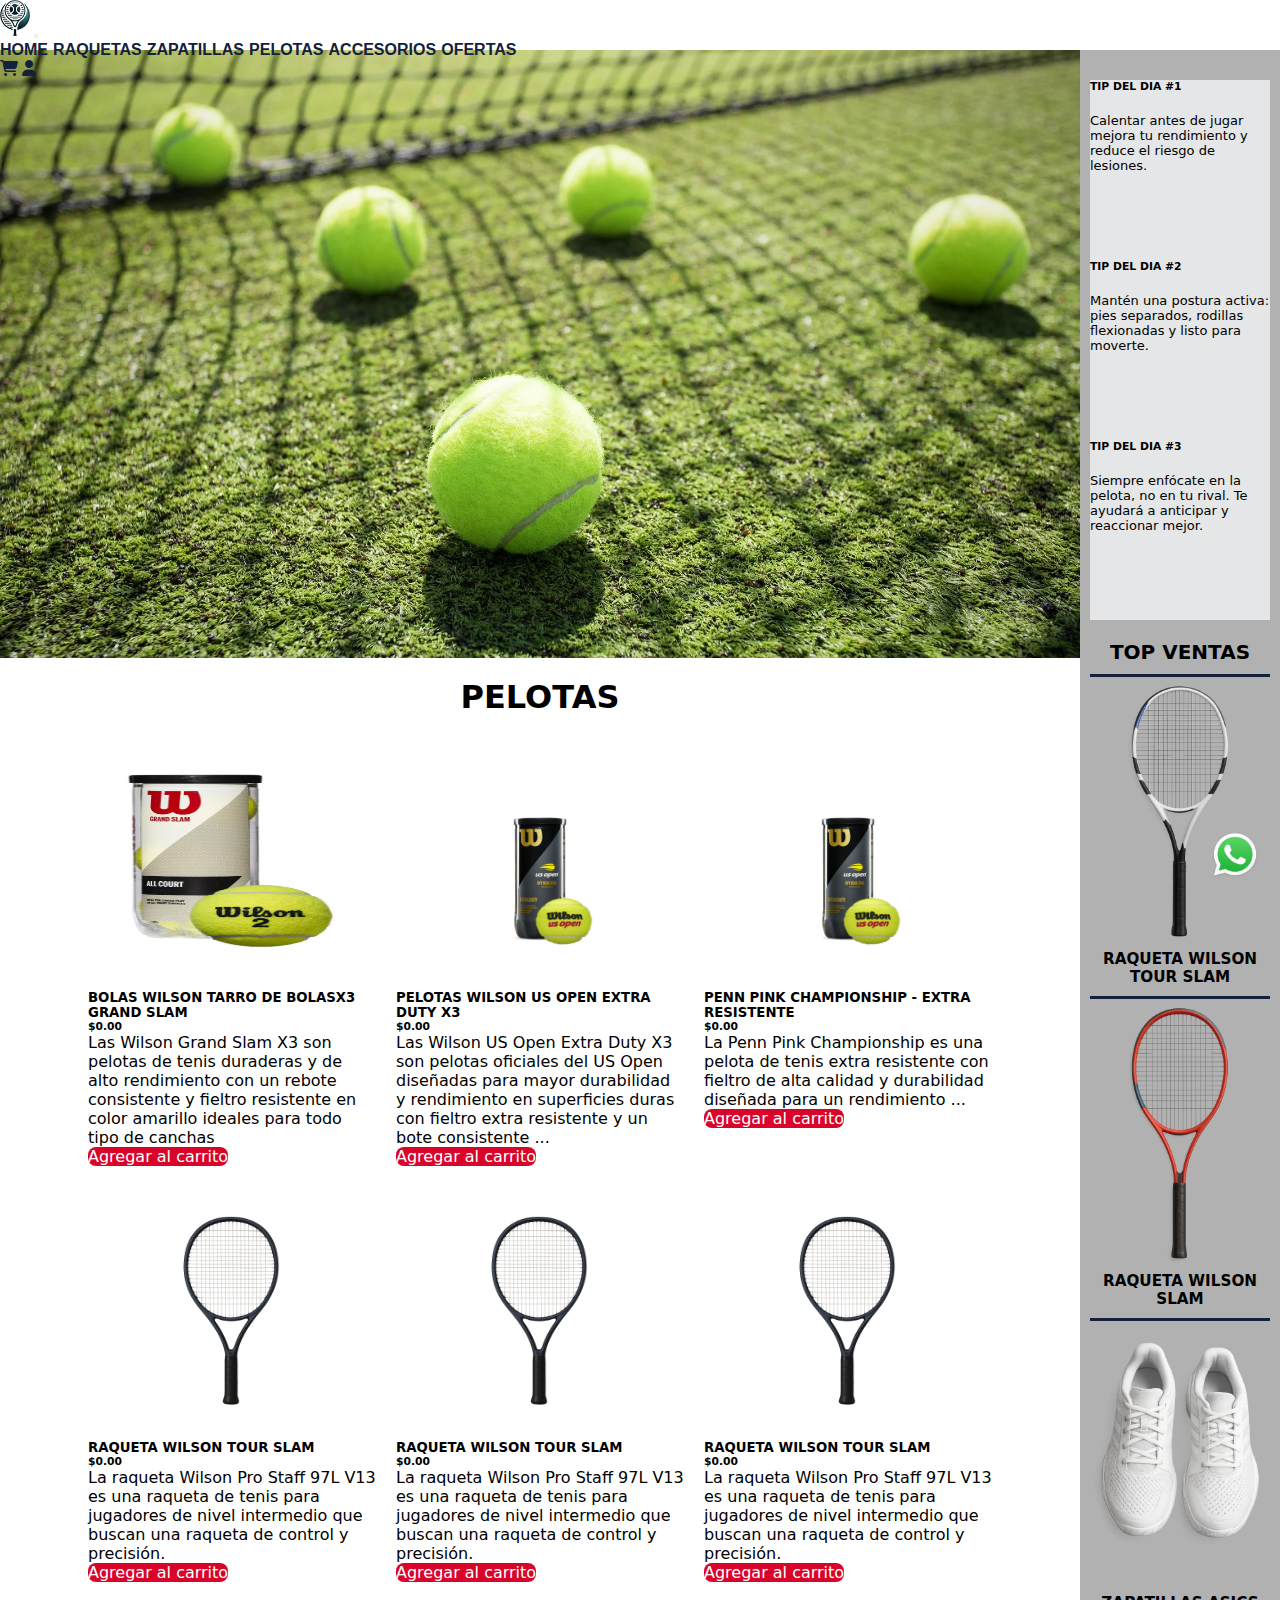
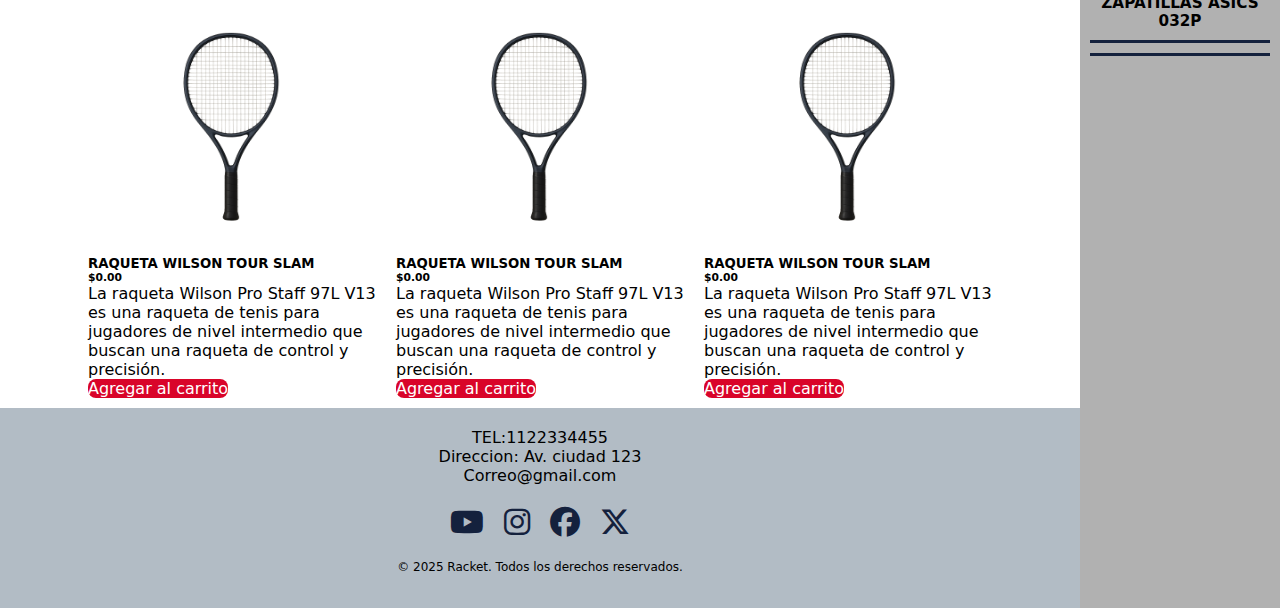
<file: pages/pelotas.html>
<!DOCTYPE html>
<html lang="en">
<head>
    <meta charset="UTF-8">
    <meta name="viewport" content="width=device-width, initial-scale=1.0">
    <title>PELOTAS</title>
    <link rel="stylesheet" href="https://cdnjs.cloudflare.com/ajax/libs/font-awesome/6.7.2/css/all.min.css"
        integrity="sha512-Evv84Mr4kqVGRNSgIGL/F/aIDqQb7xQ2vcrdIwxfjThSH8CSR7PBEakCr51Ck+w+/U6swU2Im1vVX0SVk9ABhg=="
        crossorigin="anonymous" referrerpolicy="no-referrer" />

    <link href="https://cdn.jsdelivr.net/npm/bootstrap@5.3.5/dist/css/bootstrap.min.css" rel="stylesheet"
        integrity="sha384-SgOJa3DmI69IUzQ2PVdRZhwQ+dy64/BUtbMJw1MZ8t5HZApcHrRKUc4W0kG879m7" crossorigin="anonymous">
    <link rel="stylesheet" href="/style/style.css">
    <link rel="stylesheet" href="https://cdnjs.cloudflare.com/ajax/libs/font-awesome/6.7.2/css/all.min.css" integrity="sha512-Evv84Mr4kqVGRNSgIGL/F/aIDqQb7xQ2vcrdIwxfjThSH8CSR7PBEakCr51Ck+w+/U6swU2Im1vVX0SVk9ABhg==" crossorigin="anonymous" referrerpolicy="no-referrer" />
</head>

<body class="grid" >
    <header>

       

        <nav class="navbar navbar-expand-lg bg-light">
            <div class="container-fluid">
          
              
              <a class="navbar-brand ms-3 " href="/index.html">
                <img src="/images/logogood.png" alt="Logo" width="30">
              </a>
          
             
              <button class="navbar-toggler me-3" type="button" data-bs-toggle="collapse" data-bs-target="#navbarContent"
                aria-controls="navbarContent" aria-expanded="false" aria-label="Toggle navigation">
                <span class="navbar-toggler-icon"></span>
              </button>
          
              
              <div class="collapse navbar-collapse" id="navbarContent">
                <div class="d-flex flex-column flex-lg-row align-items-start align-items-lg-center w-100 px-3 py-2 gap-3 ">
                  
                 
                  <div class="d-flex flex-column flex-lg-row gap-3 mx-lg-auto">
                    <a class="nav-link" href="/index.html">HOME</a>
                    <a class="nav-link" href="/pages/raquetas.html">RAQUETAS</a>
                    <a class="nav-link" href="/pages/zapatillas.html">ZAPATILLAS</a>
                    <a class="nav-link active" href="/pages/pelotas.html">PELOTAS</a>
                    <a class="nav-link" href="/pages/accesorios.html">ACCESORIOS</a>
                    <a class="nav-link" href="/pages/ofertas.html">OFERTAS</a>
                  </div>
              
                  
                  <div class="d-flex flex-row gap-3 ms-lg-auto">
                    <a class="nav-link" href="/pages/carrito.html">
                      <i class="fa-solid fa-cart-shopping"></i>
                    </a>
                    <a class="nav-link" href="/pages/iniciosesion.html">
                      <i class="fa-solid fa-user"></i>
                    </a>
                  </div>
              
                </div>
              </div>
            </div>
          </nav>



                <!--preguntar si para agregar el icono agrego la img con link o el icono en css -->


               

                
            

    </header>
    <main>
        

        <section>
            
        
        
            <img class="banner" width="400" height="250" src="/images/cuidar_las_bolas_de_tenis.webp" alt="tenis balls">

            <h1>PELOTAS</h1>
        </section>
        <div class="racketscontainer">
            <div class="card" style="width: 18rem;">
                <img src="/images/BOLASTENIS-1.webp" class="card-img-top" alt="...">
                <div class="card-body">
                    <h5 class="card-title">
                        BOLAS WILSON TARRO DE BOLASX3 GRAND SLAM</h5>
                        <h6>$0.00</h6>
                    <p class="card-text">Las Wilson Grand Slam X3 son pelotas de tenis duraderas y de alto rendimiento con un rebote consistente y fieltro resistente en color amarillo ideales para todo tipo de canchas
                    <p>
                        <a href="#" class="btn btn-primary">Agregar al carrito</a>
                </div>
            </div>
            <div class="card" style="width: 18rem;">
                <img src="/images/BOLASTENIS2.jpg" class="card-img-top" alt="...">
                <div class="card-body">
                    <h5 class="card-title">PELOTAS WILSON US OPEN EXTRA DUTY X3</h5>
                    <h6>$0.00</h6>
                    <p class="card-text">Las Wilson US Open Extra Duty X3 son pelotas oficiales del US Open diseñadas para mayor durabilidad y rendimiento en superficies duras con fieltro extra resistente y un bote consistente ... </p>
                    <a href="#" class="btn btn-primary">Agregar al carrito</a>
                </div>
            </div>
            <div class="card" style="width: 18rem;">
                <img src="/images/BOLASTENIS2.jpg" class="card-img-top" alt="...">
                <div class="card-body">
                    <h5 class="card-title">PENN PINK CHAMPIONSHIP - EXTRA RESISTENTE</h5>
                    <h6>$0.00</h6>
                    <p class="card-text">La Penn Pink Championship es una pelota de tenis extra resistente con fieltro de alta calidad y durabilidad diseñada para un rendimiento ...
                    </p>
                    <a href="#" class="btn btn-primary">Agregar al carrito</a>
                </div>
            </div>
            <div class="card" style="width: 18rem;">
                <img src="/images/raquetatenis2.png" class="card-img-top" alt="...">
                <div class="card-body">
                    <h5 class="card-title">
                        RAQUETA WILSON TOUR SLAM</h5>
                        <h6>$0.00</h6>
                    <p class="card-text">La raqueta Wilson Pro Staff 97L V13 es una raqueta de tenis para jugadores de
                        nivel intermedio que buscan una raqueta de control y precisión.
                    <p>
                        <a href="#" class="btn btn-primary">Agregar al carrito</a>
                </div>
            </div>
            <div class="card" style="width: 18rem;">
                <img src="/images/raquetatenis2.png" class="card-img-top" alt="...">
                <div class="card-body">
                    <h5 class="card-title">
                        RAQUETA WILSON TOUR SLAM</h5>
                        <h6>$0.00</h6>
                    <p class="card-text">La raqueta Wilson Pro Staff 97L V13 es una raqueta de tenis para jugadores de
                        nivel intermedio que buscan una raqueta de control y precisión.
                    <p>
                        <a href="#" class="btn btn-primary">Agregar al carrito</a>
                </div>
            </div>
            <div class="card" style="width: 18rem;">
                <img src="/images/raquetatenis2.png" class="card-img-top" alt="...">
                <div class="card-body">
                    <h5 class="card-title">
                        RAQUETA WILSON TOUR SLAM</h5>
                        <h6>$0.00</h6>
                    <p class="card-text">La raqueta Wilson Pro Staff 97L V13 es una raqueta de tenis para jugadores de
                        nivel intermedio que buscan una raqueta de control y precisión.
                    <p>
                        <a href="#" class="btn btn-primary">Agregar al carrito</a>
                </div>
            </div>
            <div class="card" style="width: 18rem;">
                <img src="/images/raquetatenis2.png" class="card-img-top" alt="...">
                <div class="card-body">
                    <h5 class="card-title">
                        RAQUETA WILSON TOUR SLAM</h5>
                        <h6>$0.00</h6>
                    <p class="card-text">La raqueta Wilson Pro Staff 97L V13 es una raqueta de tenis para jugadores de
                        nivel intermedio que buscan una raqueta de control y precisión.
                    <p>
                        <a href="#" class="btn btn-primary">Agregar al carrito</a>
                </div>
            </div>
            <div class="card" style="width: 18rem;">
                <img src="/images/raquetatenis2.png" class="card-img-top" alt="...">
                <div class="card-body">
                    <h5 class="card-title">
                        RAQUETA WILSON TOUR SLAM</h5>
                        <h6>$0.00</h6>
                    <p class="card-text">La raqueta Wilson Pro Staff 97L V13 es una raqueta de tenis para jugadores de
                        nivel intermedio que buscan una raqueta de control y precisión.
                    <p>
                        <a href="#" class="btn btn-primary">Agregar al carrito</a>
                </div>
            </div>
            <div class="card" style="width: 18rem;">
                <img src="/images/raquetatenis2.png" class="card-img-top" alt="...">
                <div class="card-body">
                    <h5 class="card-title">
                        RAQUETA WILSON TOUR SLAM</h5>
                        <h6>$0.00</h6>
                    <p class="card-text">La raqueta Wilson Pro Staff 97L V13 es una raqueta de tenis para jugadores de
                        nivel intermedio que buscan una raqueta de control y precisión.
                    <p>
                        <a href="#" class="btn btn-primary">Agregar al carrito</a>
                </div>
            </div>




        </div>
        
        
    </main>
    <aside class="aside">
        <div id="carouselExampleAutoplaying2" class="carousel slide" data-bs-ride="carousel">
            <div id="sizecarouseltip" class="carousel-inner">
                <div class="carousel-item active itemsize">
                    <div class="card text-center" style="width: 30px 30px;">
                        <div class="card-body">
                            <h5 class="card-title">TIP DEL DIA #1</h5>
                            <p class="card-text">Calentar antes de jugar mejora tu rendimiento y reduce el riesgo de lesiones.
                            </p>

                        </div>
                    </div>
                </div>
                <div class="carousel-item">
                    <div class="card text-center" style="width: 30px 30px;">
                        <div class="card-body">
                            <h5 class="card-title">TIP DEL DIA #2</h5>
                            <p class="card-text">Mantén una postura activa: pies separados, rodillas flexionadas y listo para moverte.
                            </p>

                        </div>
                    </div>
                </div>

                <div class="carousel-item">
                    <div class="card text-center" style="width: 30px 30px;">
                        <div class="card-body">
                            <h5 class="card-title">TIP DEL DIA #3</h5>
                            <p class="card-text">Siempre enfócate en la pelota, no en tu rival. Te ayudará a anticipar y reaccionar mejor.
                        </div>
                    </div>
                </div>
            </div>
            
        </div>

    
        <h2>TOP VENTAS</h2>
        <section id="imgsize">

            <section id="asideimg">
                <img src="/images/200B0148-8455-4A4F-AD21-E81B60ED6804.png" alt="raqueta de tenis wilson">
                <h3>RAQUETA WILSON TOUR SLAM</h3>

            </section>
            <section>
                <img src="/images/6BCA03D4-968C-400A-A9A5-2E2916022B8A.png" alt="raqueta de tenis wilson">
                <h3>RAQUETA WILSON SLAM</h3>

            </section>
            <section>
                <img src="/images/86593999-9C94-4DF9-B0D8-E45C81155A39.png" alt="raqueta de tenis wilson">
                <h3>ZAPATILLAS ASICS 032P</h3>

            </section>
        </section>



    </aside>
    <footer>
        <a class="wpp" href="">
            <img src="/images/whatsappicon.png" alt="icono de whastapp">
        </a>
        <div>
            <ul class="footercontainer">
                <li>TEL:1122334455</li>
                <li>Direccion: Av. ciudad 123</li>
                <li>Correo@gmail.com</li>


            </ul>
        </div>


        <div class="socialmedia">
            <a href="https://www.youtube.com/" target="_blank"><i class="fa-brands fa-youtube"></i></a>
            <a href="https://www.instagram.com/" target="_blank"><i class="fa-brands fa-instagram"></i></a>
            <a href="https://www.facebook.com/" target="_blank"><i class="fa-brands fa-facebook"></i></a>
            <a href="https://x.com/" target="_blank"><i class="fa-brands fa-x-twitter"></i></a>
        </div>
        <p id="derechos">© 2025 Racket. Todos los derechos reservados.</p>

    </footer>


    <script src="https://cdn.jsdelivr.net/npm/bootstrap@5.3.5/dist/js/bootstrap.bundle.min.js"
    integrity="sha384-k6d4wzSIapyDyv1kpU366/PK5hCdSbCRGRCMv+eplOQJWyd1fbcAu9OCUj5zNLiq"
    crossorigin="anonymous"></script>
</body>
</html>
</file>
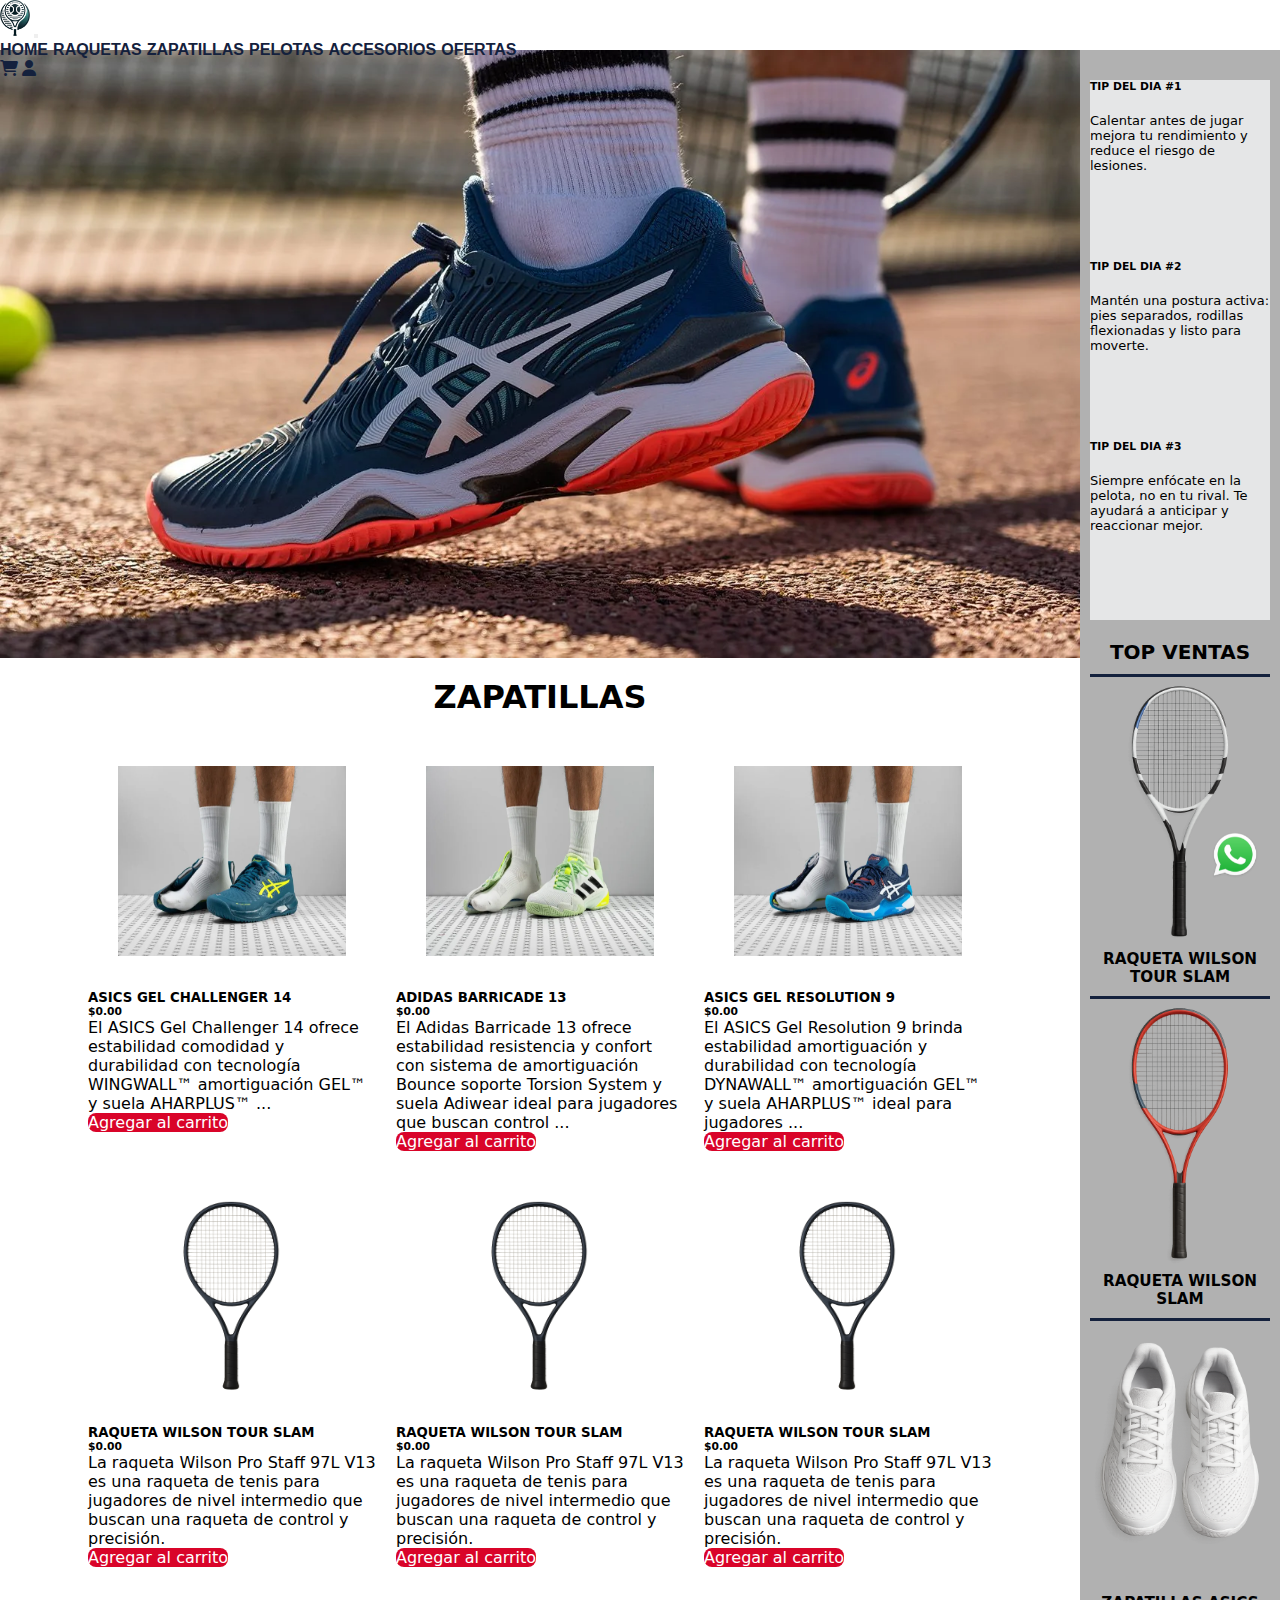
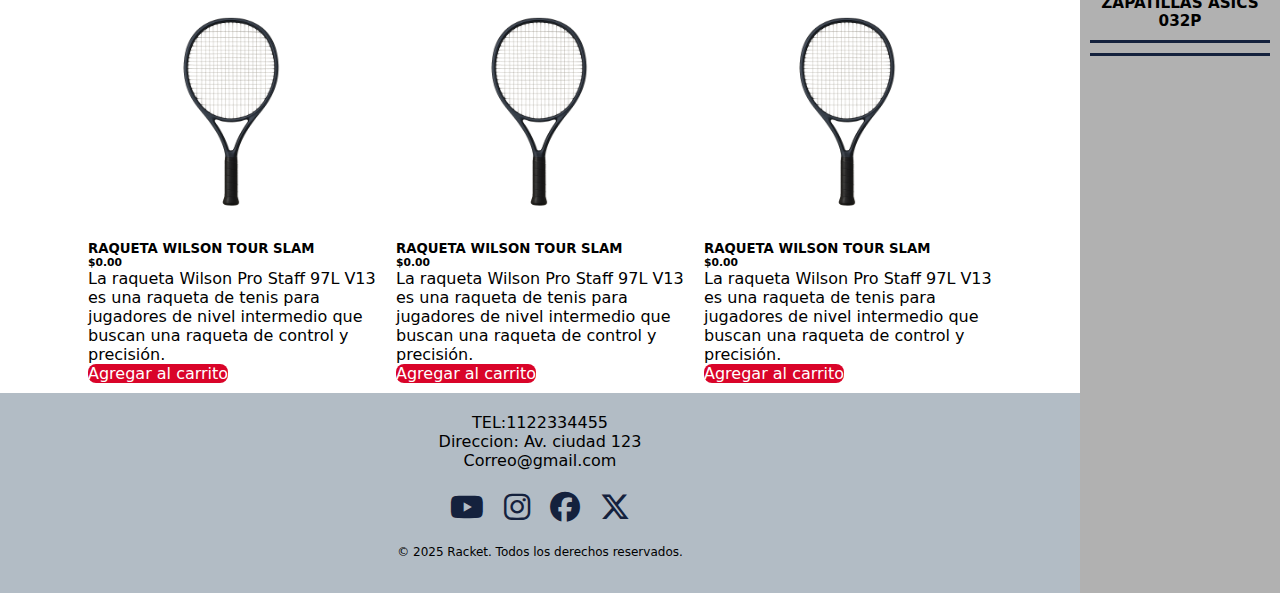
<file: pages/zapatillas.html>
<!DOCTYPE html>
<html lang="en">

<head>
    <meta charset="UTF-8">
    <meta name="viewport" content="width=device-width, initial-scale=1.0">
    <title>ZAPATILLAS</title>
    <link rel="stylesheet" href="https://cdnjs.cloudflare.com/ajax/libs/font-awesome/6.7.2/css/all.min.css"
        integrity="sha512-Evv84Mr4kqVGRNSgIGL/F/aIDqQb7xQ2vcrdIwxfjThSH8CSR7PBEakCr51Ck+w+/U6swU2Im1vVX0SVk9ABhg=="
        crossorigin="anonymous" referrerpolicy="no-referrer" />

    <link href="https://cdn.jsdelivr.net/npm/bootstrap@5.3.5/dist/css/bootstrap.min.css" rel="stylesheet"
        integrity="sha384-SgOJa3DmI69IUzQ2PVdRZhwQ+dy64/BUtbMJw1MZ8t5HZApcHrRKUc4W0kG879m7" crossorigin="anonymous">
    <link rel="stylesheet" href="/style/style.css">
    <link rel="stylesheet" href="https://cdnjs.cloudflare.com/ajax/libs/font-awesome/6.7.2/css/all.min.css"
        integrity="sha512-Evv84Mr4kqVGRNSgIGL/F/aIDqQb7xQ2vcrdIwxfjThSH8CSR7PBEakCr51Ck+w+/U6swU2Im1vVX0SVk9ABhg=="
        crossorigin="anonymous" referrerpolicy="no-referrer" />
</head>

<body class="grid" >
    <header>

        

        <nav class="navbar navbar-expand-lg bg-light">
            <div class="container-fluid">
          
              
              <a class="navbar-brand ms-3 " href="/index.html">
                <img src="/images/logogood.png" alt="Logo" width="30">
              </a>
          
             
              <button class="navbar-toggler me-3" type="button" data-bs-toggle="collapse" data-bs-target="#navbarContent"
                aria-controls="navbarContent" aria-expanded="false" aria-label="Toggle navigation">
                <span class="navbar-toggler-icon"></span>
              </button>
          
              
              <div class="collapse navbar-collapse" id="navbarContent">
                <div class="d-flex flex-column flex-lg-row align-items-start align-items-lg-center w-100 px-3 py-2 gap-3 ">
                  
                 
                  <div class="d-flex flex-column flex-lg-row gap-3 mx-lg-auto">
                    <a class="nav-link" href="/index.html">HOME</a>
                    <a class="nav-link" href="/pages/raquetas.html">RAQUETAS</a>
                    <a class="nav-link active" href="/pages/zapatillas.html">ZAPATILLAS</a>
                    <a class="nav-link" href="/pages/pelotas.html">PELOTAS</a>
                    <a class="nav-link" href="/pages/accesorios.html">ACCESORIOS</a>
                    <a class="nav-link" href="/pages/ofertas.html">OFERTAS</a>
                  </div>
              
                  
                  <div class="d-flex flex-row gap-3 ms-lg-auto">
                    <a class="nav-link" href="/pages/carrito.html">
                      <i class="fa-solid fa-cart-shopping"></i>
                    </a>
                    <a class="nav-link" href="/pages/iniciosesion.html">
                      <i class="fa-solid fa-user"></i>
                    </a>
                  </div>
              
                </div>
              </div>
            </div>
          </nav>




                <!--preguntar si para agregar el icono agrego la img con link o el icono en css -->


               
                


            

        

    </header>
    <main>
        


        <section>
        
            <img class="banner" width="500" height="250" src="/images/1-best-tennis-shoes-15275040-main.webp" alt="tenis shoes">
            <h1>ZAPATILLAS</h1>
        </section>
        <div class="racketscontainer">
            <div class="card" style="width: 18rem;">
                <img src="/images/TENIS-1.webp" class="card-img-top" alt="...">
                <div class="card-body">
                    <h5 class="card-title">
                        ASICS GEL CHALLENGER 14</h5>
                        <h6>$0.00</h6>
                    <p class="card-text">El ASICS Gel Challenger 14 ofrece estabilidad comodidad y durabilidad con tecnología WINGWALL™
                        amortiguación GEL™ y suela AHARPLUS™ ...
                    <p>
                        <a href="#" class="btn btn-primary">Agregar al carrito</a>
                </div>
            </div>
            <div class="card" style="width: 18rem;">
                <img src="/images/ADIDAS-2.webp" class="card-img-top" alt="...">
                <div class="card-body">
                    <h5 class="card-title">ADIDAS BARRICADE 13</h5>
                    <h6>$0.00</h6>
                    <p class="card-text">El Adidas Barricade 13 ofrece estabilidad resistencia y confort con sistema de amortiguación Bounce
                        soporte Torsion System y suela Adiwear ideal para jugadores que buscan control ...</p>
                    <a href="#" class="btn btn-primary">Agregar al carrito</a>
                </div>
            </div>
            <div class="card" style="width: 18rem;">
                <img src="/images/ASICS -3.webp" class="card-img-top" alt="...">
                <div class="card-body">
                    <h5 class="card-title">ASICS GEL RESOLUTION 9</h5>
                    <h6>$0.00</h6>
                    <p class="card-text">El ASICS Gel Resolution 9 brinda estabilidad amortiguación y durabilidad con tecnología DYNAWALL™
                        amortiguación GEL™ y suela AHARPLUS™ ideal para jugadores ...
                    </p>
                    <a href="#" class="btn btn-primary">Agregar al carrito</a>
                </div>
            </div>
            <div class="card" style="width: 18rem;">
                <img src="/images/raquetatenis2.png" class="card-img-top" alt="...">
                <div class="card-body">
                    <h5 class="card-title">
                        RAQUETA WILSON TOUR SLAM</h5>
                        <h6>$0.00</h6>
                    <p class="card-text">La raqueta Wilson Pro Staff 97L V13 es una raqueta de tenis para jugadores de
                        nivel intermedio que buscan una raqueta de control y precisión.
                    <p>
                        <a href="#" class="btn btn-primary">Agregar al carrito</a>
                </div>
            </div>
            <div class="card" style="width: 18rem;">
                <img src="/images/raquetatenis2.png" class="card-img-top" alt="...">
                <div class="card-body">
                    <h5 class="card-title">
                        RAQUETA WILSON TOUR SLAM</h5>
                        <h6>$0.00</h6>
                    <p class="card-text">La raqueta Wilson Pro Staff 97L V13 es una raqueta de tenis para jugadores de
                        nivel intermedio que buscan una raqueta de control y precisión.
                    <p>
                        <a href="#" class="btn btn-primary">Agregar al carrito</a>
                </div>
            </div>
            <div class="card" style="width: 18rem;">
                <img src="/images/raquetatenis2.png" class="card-img-top" alt="...">
                <div class="card-body">
                    <h5 class="card-title">
                        RAQUETA WILSON TOUR SLAM</h5>
                        <h6>$0.00</h6>
                    <p class="card-text">La raqueta Wilson Pro Staff 97L V13 es una raqueta de tenis para jugadores de
                        nivel intermedio que buscan una raqueta de control y precisión.
                    <p>
                        <a href="#" class="btn btn-primary">Agregar al carrito</a>
                </div>
            </div>
            <div class="card" style="width: 18rem;">
                <img src="/images/raquetatenis2.png" class="card-img-top" alt="...">
                <div class="card-body">
                    <h5 class="card-title">
                        RAQUETA WILSON TOUR SLAM</h5>
                        <h6>$0.00</h6>
                    <p class="card-text">La raqueta Wilson Pro Staff 97L V13 es una raqueta de tenis para jugadores de
                        nivel intermedio que buscan una raqueta de control y precisión.
                    <p>
                        <a href="#" class="btn btn-primary">Agregar al carrito</a>
                </div>
            </div>
            <div class="card" style="width: 18rem;">
                <img src="/images/raquetatenis2.png" class="card-img-top" alt="...">
                <div class="card-body">
                    <h5 class="card-title">
                        RAQUETA WILSON TOUR SLAM</h5>
                        <h6>$0.00</h6>
                    <p class="card-text">La raqueta Wilson Pro Staff 97L V13 es una raqueta de tenis para jugadores de
                        nivel intermedio que buscan una raqueta de control y precisión.
                    <p>
                        <a href="#" class="btn btn-primary">Agregar al carrito</a>
                </div>
            </div>
            <div class="card" style="width: 18rem;">
                <img src="/images/raquetatenis2.png" class="card-img-top" alt="...">
                <div class="card-body">
                    <h5 class="card-title">
                        RAQUETA WILSON TOUR SLAM</h5>
                        <h6>$0.00</h6>
                    <p class="card-text">La raqueta Wilson Pro Staff 97L V13 es una raqueta de tenis para jugadores de
                        nivel intermedio que buscan una raqueta de control y precisión.
                    <p>
                        <a href="#" class="btn btn-primary">Agregar al carrito</a>
                </div>
            </div>




        </div>
        
    </main>
    <aside class="aside">
        <div id="carouselExampleAutoplaying2" class="carousel slide" data-bs-ride="carousel">
            <div id="sizecarouseltip" class="carousel-inner">
                <div class="carousel-item active itemsize">
                    <div class="card text-center" style="width: 30px 30px;">
                        <div class="card-body">
                            <h5 class="card-title">TIP DEL DIA #1</h5>
                            <p class="card-text">Calentar antes de jugar mejora tu rendimiento y reduce el riesgo de lesiones.
                            </p>

                        </div>
                    </div>
                </div>
                <div class="carousel-item">
                    <div class="card text-center" style="width: 30px 30px;">
                        <div class="card-body">
                            <h5 class="card-title">TIP DEL DIA #2</h5>
                            <p class="card-text">Mantén una postura activa: pies separados, rodillas flexionadas y listo para moverte.
                            </p>

                        </div>
                    </div>
                </div>

                <div class="carousel-item">
                    <div class="card text-center" style="width: 30px 30px;">
                        <div class="card-body">
                            <h5 class="card-title">TIP DEL DIA #3</h5>
                            <p class="card-text">Siempre enfócate en la pelota, no en tu rival. Te ayudará a anticipar y reaccionar mejor.
                        </div>
                    </div>
                </div>
            </div>
            
        </div>

    
        <h2>TOP VENTAS</h2>
        <section id="imgsize">

            <section id="asideimg">
                <img src="/images/200B0148-8455-4A4F-AD21-E81B60ED6804.png" alt="raqueta de tenis wilson">
                <h3>RAQUETA WILSON TOUR SLAM</h3>

            </section>
            <section>
                <img src="/images/6BCA03D4-968C-400A-A9A5-2E2916022B8A.png" alt="raqueta de tenis wilson">
                <h3>RAQUETA WILSON SLAM</h3>

            </section>
            <section>
                <img src="/images/86593999-9C94-4DF9-B0D8-E45C81155A39.png" alt="raqueta de tenis wilson">
                <h3>ZAPATILLAS ASICS 032P</h3>

            </section>
        </section>



    </aside>
    <footer>
        <a class="wpp" href="">
            <img src="/images/whatsappicon.png" alt="icono de whastapp">
        </a>
        <div>
            <ul class="footercontainer">
                <li>TEL:1122334455</li>
                <li>Direccion: Av. ciudad 123</li>
                <li>Correo@gmail.com</li>


            </ul>
        </div>


        <div class="socialmedia">
            <a href="https://www.youtube.com/" target="_blank"><i class="fa-brands fa-youtube"></i></a>
            <a href="https://www.instagram.com/" target="_blank"><i class="fa-brands fa-instagram"></i></a>
            <a href="https://www.facebook.com/" target="_blank"><i class="fa-brands fa-facebook"></i></a>
            <a href="https://x.com/" target="_blank"><i class="fa-brands fa-x-twitter"></i></a>
        </div>
        <p id="derechos">© 2025 Racket. Todos los derechos reservados.</p>

    </footer>




    <script src="https://cdn.jsdelivr.net/npm/bootstrap@5.3.5/dist/js/bootstrap.bundle.min.js"
    integrity="sha384-k6d4wzSIapyDyv1kpU366/PK5hCdSbCRGRCMv+eplOQJWyd1fbcAu9OCUj5zNLiq"
    crossorigin="anonymous"></script>

</body>

</html>
</file>
<file: css/style.css>
:root {
  background-color: #ffffff;
  font-family: "Boldonse", system-ui, sans-serif;
  font-size: 1em;
}

* {
  margin: 0;
  padding: 0;
  box-sizing: border-box;
}

a {
  text-decoration: none;
  color: var(--main-text-color);
}

ul {
  list-style: none;
  margin-bottom: 0;
}

.btn-login {
  background-color: #007bff;
  color: white;
  border: none;
  padding: 10px 20px;
  font-size: 16px;
  border-radius: 8px;
  cursor: pointer;
  transition: background-color 0.3s ease;
}
.btn-login:hover {
  background-color: #0056b3;
}

.btn {
  background-color: #d90429;
  color: white;
  border-radius: 8px;
}

.boton {
  background-color: #d90429;
  color: white;
  border-radius: 8px;
  padding: 5px;
  text-align: center;
  align-items: center;
}

main button {
  background-color: #d90429;
  color: white;
  border-radius: 8px;
  padding: 5px;
}

.card-img-top {
  width: 100%;
  height: 250px;
  border-radius: 10px;
  padding: 30px;
}

.card:hover {
  transform: scale(1.03);
  transition: 0.3s;
}

.carousel-inner {
  height: 400px;
}

.carousel-img {
  height: 100%;
  object-fit: cover;
}

.carousel {
  margin-top: 0px;
}

#sizecarouseltip {
  margin-top: 20px;
  height: 100%;
  width: 100%;
  margin-bottom: 20px;
}

.carousel-item .card {
  height: 180px;
  background-color: #e5e6e7;
}

.borrosa {
  filter: blur(5px);
}

.icons {
  margin: 0 15px;
}

.images {
  width: 100%;
  height: 100%;
  text-align: center;
}

.offcanvas-body {
  overflow-y: auto;
}

.wpp img {
  width: 50px;
  position: fixed;
  bottom: 20px;
  right: 20px;
}

footer {
  grid-area: footer;
  background-color: #b2bcc5;
  height: 200px;
}

.footercontainer {
  display: flex;
  flex-direction: column;
  justify-content: space-around;
  align-items: center;
  padding: 20px;
  font-weight: lighter;
}

.socialmedia {
  display: flex;
  justify-content: center;
  align-items: center;
  gap: 20px;
  font-size: 30px;
  margin-bottom: 20px;
}

#derechos {
  text-align: center;
  font-size: 12px;
  margin-top: 10px;
  color: #000000;
}

div form {
  display: flex;
  flex-direction: column;
  gap: 10px;
  text-align: center;
}

.grid {
  display: grid;
  grid-template-areas: "header   header   header header" "main     main     main   aside" "ofertas ofertas  ofertas aside" "footer   footer   footer aside";
  grid-template-columns: auto auto 200px 200px;
  grid-template-rows: 1fr auto auto auto;
}

@media screen and (max-width: 992px) {
  .grid {
    display: grid;
    grid-template-areas: "header" "main" "ofertas" "aside" "footer";
    grid-template-columns: 1fr;
    grid-template-rows: auto auto auto auto auto;
  }
}
header {
  grid-area: header;
  background-color: #ffffff;
  padding: 0 0px;
  height: 50px;
  width: 100%;
  top: 0;
  z-index: 1000;
}
header a {
  text-decoration: none;
  color: var(--main-text-color);
  font-family: "Bolsystem-uidonse", sans-serif;
  font-weight: bold;
}
header a:hover {
  color: #d90429;
}

div .logo {
  display: flex;
}

main {
  grid-area: main;
}
main h1 {
  margin-top: 20px;
  text-align: center;
}
main h2 {
  text-align: center;
  margin-top: 20px;
  font-size: 30px;
  color: #000000;
}

.navbar {
  background-color: none;
  padding: 3 0px;
}
.navbar .nav-link:hover {
  color: #d90429;
  font-weight: bold;
}

aside {
  grid-area: aside;
  background-color: #b1b1b1;
  padding: 10px;
  font-size: 13px;
  display: flex;
  flex-direction: column;
}
aside section {
  text-align: center;
  padding-bottom: 10px;
  border-bottom: #14213d solid;
}
aside section img {
  max-width: 100%;
  align-items: center;
}
aside section h2 {
  text-align: center;
  font-size: 20px;
  margin-bottom: 10px;
  color: #000000;
  font-weight: bold;
}
aside section #asideimg {
  border-top: #14213d solid;
}
aside section p {
  padding-bottom: 20px;
  padding-top: 20px;
}
aside #asideimg {
  border-top: #14213d solid;
}

@media screen and (max-width: 992px) {
  #imgsize {
    display: flex;
    flex-wrap: wrap;
    justify-content: center;
    gap: 10px;
  }
  #imgsize section {
    flex: 1 1 200px;
    max-width: 300px;
    box-sizing: border-box;
    text-align: center;
  }
  #imgsize section img {
    width: 100%;
    height: auto;
    display: block;
  }
  aside section {
    border: none;
  }
  aside section img {
    border: none;
    border-bottom: none;
  }
  section #asideimg {
    border: none;
  }
}
.banner1 {
  text-align: center;
  margin-top: 50px;
  background-repeat: no-repeat;
}

#banner {
  text-align: center;
  background-repeat: no-repeat;
  display: flex;
  flex-wrap: wrap;
  align-items: center;
  padding: 20px;
  justify-content: space-evenly;
  margin-bottom: 25px;
  min-width: 300px;
  gap: 20px;
}
#banner h1 {
  font-size: 40px;
  margin: 50px 0;
}
#banner img {
  height: 30vh;
  border-radius: 15px;
}
#banner div a img:hover {
  transform: scale(1.03);
  transition: 0.3s;
}

.banner {
  width: 100%;
  height: 100%;
  display: flex;
}

.bannerleft {
  display: flex;
  justify-content: center;
}

.bannerright {
  display: flex;
  justify-content: center;
  align-items: center;
}

#vermas {
  text-align: center;
  margin: 40px 0 60px 0;
  font-size: 18px;
}
#vermas:hover {
  color: #d90429;
  font-size: 20px;
}
#vermas a {
  text-decoration: none;
  color: var(--main-text-color);
  font-family: "Bolsystem-uidonse", sans-serif;
  font-weight: bold;
}

.login {
  background-color: #eeeeee;
  padding: 20px;
  border-radius: 10px;
  box-shadow: 0 4px 8px rgba(0, 0, 0, 0.2);
  width: 100%;
  max-width: 400px;
  margin: auto;
}
.login img {
  width: 100px;
  height: 100px;
  margin: auto;
  margin-bottom: 20px;
}

div .card .login {
  margin-top: 30px;
}

.containerlogin {
  display: flex;
  justify-content: center;
  align-items: center;
  height: 100vh;
  background-image: url(/images/blur2.jpeg);
  background-size: cover;
  background-position: center;
}

.containerlogin a {
  display: flex;
  justify-content: center;
  font-size: 12px;
}

#borderlogin {
  border-radius: 30px;
}

#heightlogin {
  height: 100vh;
}

#email, #password {
  width: 100%;
  padding: 5px;
  border-radius: 10px;
  border: 1px solid #ccc;
  margin-bottom: 10px;
}

.racketscontainer {
  display: flex;
  flex-wrap: wrap;
  justify-content: center;
  gap: 20px;
  padding: 20px 20px 10px 20px;
}

#imgraqueta {
  width: 223px;
}

/*# sourceMappingURL=style.css.map */
</file>
<file: style/style.css>
/* Variables y reset*/
:root {
    --main-color: #000000;
    --main-text-color: #14213d;
    --main-text-light-color: #3e5c76;

    background-color: #ffffff;
    font-family: "Boldonse", system-ui, sans-serif;
    font-size: 1em;

}

* {
    margin: 0;
    padding: 0;
    box-sizing: border-box;


}

.grid {
    display: grid;
    grid-template-areas: "header   header   header header"
        "main     main     main   aside"
        "ofertas ofertas  ofertas aside"
        "footer   footer   footer aside";
    grid-template-columns: auto auto 200px 200px;
    grid-template-rows: 1fr auto auto auto;

}

/* layout y estructura */

/*nav*/






.navbar {
    background-color: none;
    padding: 3 0px;

}

.nav-link:hover {
    color: #d90429;
    font-weight: bold;
}




header {
    grid-area: header;
    background-color: #ffffff;
    padding: 0 0px;
    height: 50px;
    width: 100%;
    top: 0;
    z-index: 1000;

    /* ¡OJO! Quitamos el display flex que estaba dañando todo */
}


header a {
    text-decoration: none;
    color: var(--main-text-color);
    font-family: "Bolsystem-uidonse", sans-serif;
    font-weight: bold;
}

div.container-fluid {
    padding: 0 0px;
}


header a:hover {
    color: #d90429;
}

.offcanvas-body {
    overflow-y: auto;
}

#heightlogin {
    height: 100vh;


}




.carousel-inner {
    height: 400px;
}

.carousel-img {
    height: 100%;
    object-fit: cover;
}

.carousel {
    margin-top: 0px
}

#sizecarouseltip {
    margin-top: 20px;
    height: 100%;
    width: 100%;
    margin-bottom: 20px;

}

.carousel-item .card {
    height: 180px;
    background-color: #e5e6e7;
}

#email {
    width: 100%;
    padding: 5px;
    border-radius: 10px;
    border: 1px solid #ccc;
    margin-bottom: 10px;
}

#password {
    width: 100%;
    padding: 5px;
    border-radius: 10px;
    border: 1px solid #ccc;
    margin-bottom: 10px;
}

.login {
    background-color: #eeeeee;
    padding: 20px;
    border-radius: 10px;
    box-shadow: 0 4px 8px rgba(0, 0, 0, 0.2);
    width: 100%;
    max-width: 400px;
    margin: auto;

}

.login img {
    width: 100px;
    height: 100px;
    margin: auto;
    margin-bottom: 20px;
}

.containerlogin {
    display: flex;
    justify-content: center;
    align-items: center;
    height: 100vh;
    background-image: url(/images/blur2.jpeg);
    background-size: cover;
    background-position: center;



}

.containerlogin a {
    display: flex;
    justify-content: center;
    font-size: 12px;

}

#borderlogin {
    border-radius: 30px;

}
.btn-login {
    background-color: #007bff;   /* azul */
    color: white;
    border: none;
    padding: 10px 20px;
    font-size: 16px;
    border-radius: 8px;
    cursor: pointer;
    transition: background-color 0.3s ease;
  }
  
  .btn-login:hover {
    background-color: #0056b3;   /* azul más oscuro al hacer hover */
  }

.borrosa {
    filter: blur(5px);
}




div form {
    display: flex;
    flex-direction: column;
    gap: 10px;
    text-align: center;
}

div .card .login {
    margin-top: 30px;
}

.icons {
    margin: 0 15px;
}

div .logo {
    display: flex;

}

main {
    grid-area: main;

}

main h1 {
    margin-top: 20px;
    text-align: center;

}

main h2 {
    text-align: center;
    margin-top: 20px;
    font-size: 30px;
    color: #000000;


}

.ofertared {
    color: #d90429;
}




.banner1 {
    text-align: center;
    margin-top: 50px;
    background-repeat: no-repeat;
}

#banner {
    text-align: center;
    background-repeat: no-repeat;
    display: flex;
    flex-wrap: wrap;
    align-items: center;
    padding: 20px 20px;
    justify-content: space-evenly;
    margin-bottom: 25px;
    min-width: 300px;
    gap: 20px;




}



#banner h1 {
    font-size: 40px;
    margin: 50px 0px;
}

#banner img {
    height: 30vh;
    border-radius: 15px;



}


#banner div a img:hover {
    transform: scale(1.03);
    transition: 0.3s;
}

.banner {
    width: 100%;
    height: 100%;

    display: flex;


}

.bannerleft {
    display: flex;
    justify-content: center;
}

.bannerright {
    display: flex;
    justify-content: center;
    align-items: center;
}

.btn {
    background-color: #d90429;
    color: white;
    border-radius: 8px;



}



a {
    text-decoration: none;
    color: var(--main-text-color);
}

ul {
    list-style: none;
    margin-bottom: 0;
}

.card-img-top {
    width: 100%;
    height: 250px;

    border-radius: 10px;
    padding: 30px;
}





.boton {
    background-color: #d90429;
    color: white;
    border-radius: 8px;
    padding: 5px;
    text-align: center;
    align-items: center;

}

main button {
    background-color: #d90429;
    color: white;
    border-radius: 8px;
    padding: 5px;

}

.images {
    width: 100%;
    height: 100%;
    text-align: center;
}

.ofertascontainer {
    display: flex;
    flex-wrap: wrap;







}

.card:hover {
    transform: scale(1.03);
    transition: 0.3s;

}

#ofertas {
    grid-area: ofertas;

}



#ofertas .ofertascontainer {
    display: flex;
    flex-wrap: wrap;
    justify-content: center;
    gap: 20px;
    padding: 20px 20px 10px 20px;



}

#ofertas .ofertascontainer article {
    width: 30%;
    padding: 15px;
    border-radius: 10px;
    text-align: center;
    border: 3px solid;

    display: flex;
    flex-wrap: wrap;
    flex-direction: column;
    align-items: center;
    min-width: 300px
}

#ofertas article button {
    margin-top: 10px;
    width: 90%;
    text-align: center;
    border: none;


}

#ofertas article img {
    align-items: center;
    text-align: center;
    max-width: 100%;
    max-height: 100%;
    height: auto;
    display: block;
    margin: auto;
}

#imgraqueta {
    width: 223px;

}

#titleofertas {

    font-size: 40px;
    text-align: center;
    margin-top: 20px;


}

.racketscontainer {
    display: flex;
    flex-wrap: wrap;
    justify-content: center;
    gap: 20px;
    padding: 20px 20px 10px 20px;

}

#vermas {
    text-align: center;
    margin: 40px 0 60px 0;
    font-size: 18px;


}

#vermas:hover {
    color: #d90429;
    font-size: 20px;
}

#vermas a {
    text-decoration: none;
    color: var(--main-text-color);
    font-family: "Bolsystem-uidonse", sans-serif;
    font-weight: bold;
}

aside {
    grid-area: aside;
    background-color: #b1b1b1;
    padding: 10px;
    font-size: 13px;
    display: flex;
    flex-direction: column;

}

aside section img {
    max-width: 100%;
    align-items: center;
}

aside h2 {
    text-align: center;
    font-size: 20px;
    margin-bottom: 10px;
    color: #000000;
    font-weight: bold;


}

aside section {
    text-align: center;
    padding-bottom: 10px;
    border-bottom: #14213d solid;


}

#asideimg {
    border-top: #14213d solid;
}



aside div p {
    padding-bottom: 20px;
    padding-top: 20px;
}




footer {
    grid-area: footer;
    background-color: #b2bcc5;
    height: 200px;
}

.footercontainer {
    display: flex;
    flex-direction: column;
    justify-content: space-around;
    align-items: center;
    padding: 20px;
    font-weight: lighter;

}

.wpp img {
    width: 50px;
    position: fixed;
    bottom: 20px;
    right: 20px;

}

.socialmedia {
    display: flex;
    justify-content: center;
    align-items: center;
    gap: 20px;
    font-size: 30px;
    margin-bottom: 20px;

}

#derechos {
    text-align: center;
    font-size: 12px;
    margin-top: 10px;
    color: #000000;
}

@media screen and (max-width: 992px) {
    body {
        display: grid;
        grid-template-areas: "header   header"
            "main     main"
            "ofertas ofertas"
            "aside   aside"
            "footer   footer";
        grid-template-columns: auto auto;
        grid-template-rows: 1fr auto auto auto auto;



    }

    #imgsize {
        display: flex;
        flex-wrap: wrap;
        justify-content: center;
        gap: 10px;
    }

    #imgsize section {
        flex: 1 1 200px;
        max-width: 300px;
        box-sizing: border-box;
        text-align: center;
    }

    #imgsize section img {
        width: 100%;
        height: auto;
        display: block;
    }



    aside section img {


        border: none;
        border-bottom: none;


    }

    aside section {
        border: none;


    }

    section #asideimg {

        border: none;


    }
}










/* pages */
/* HOME */








/*contacto*/
</file>
